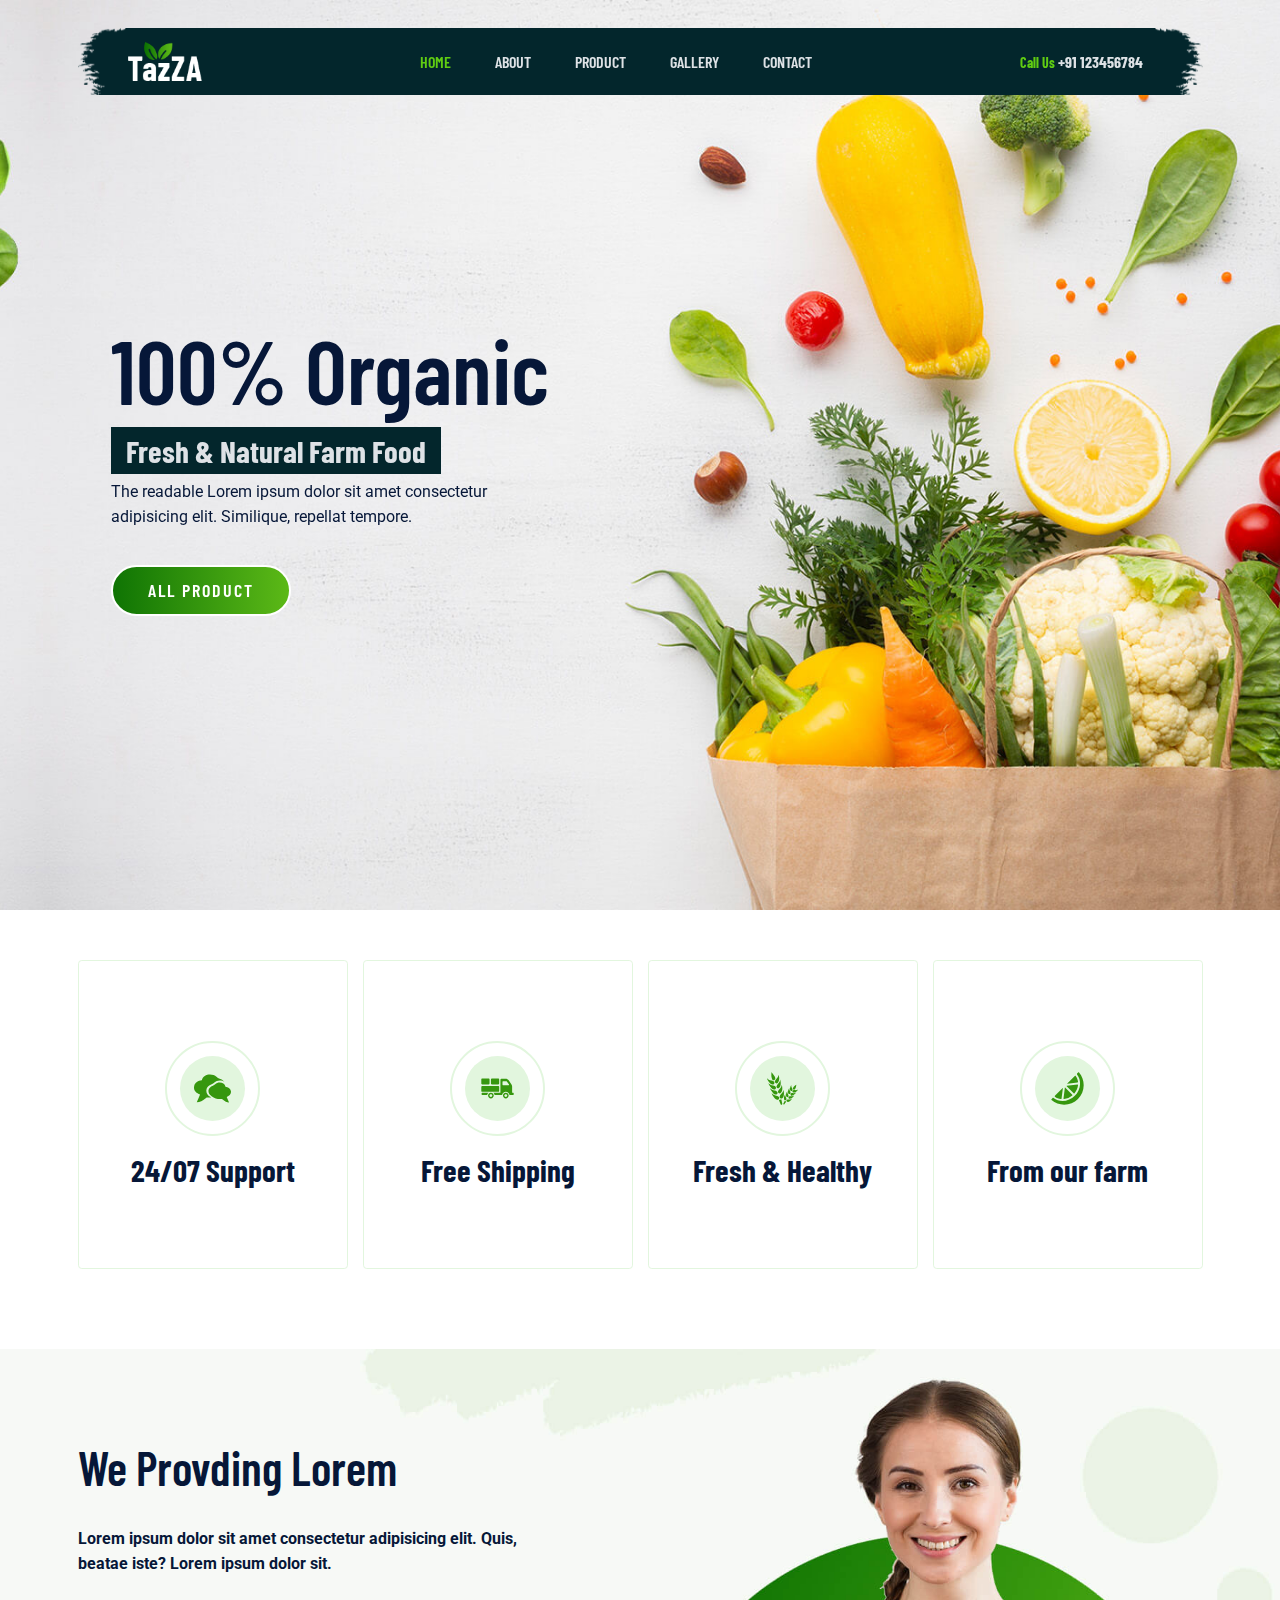
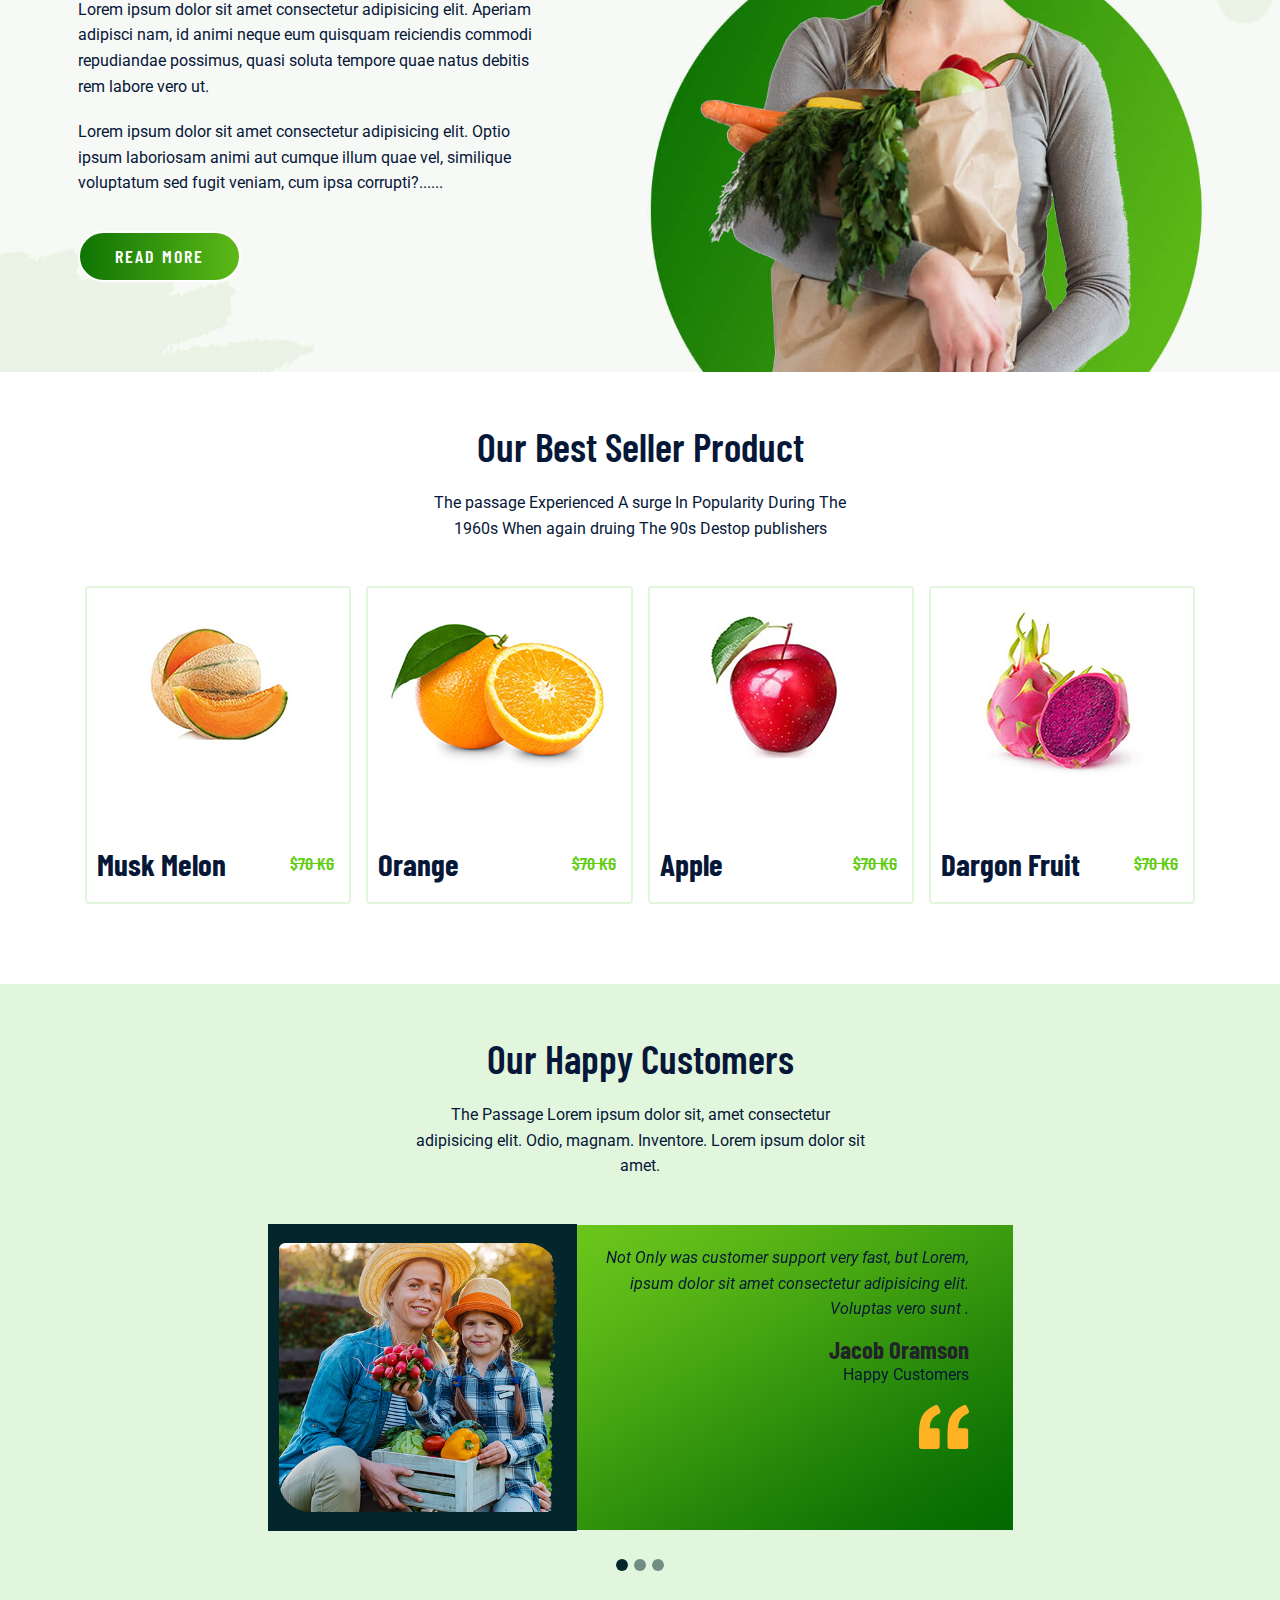
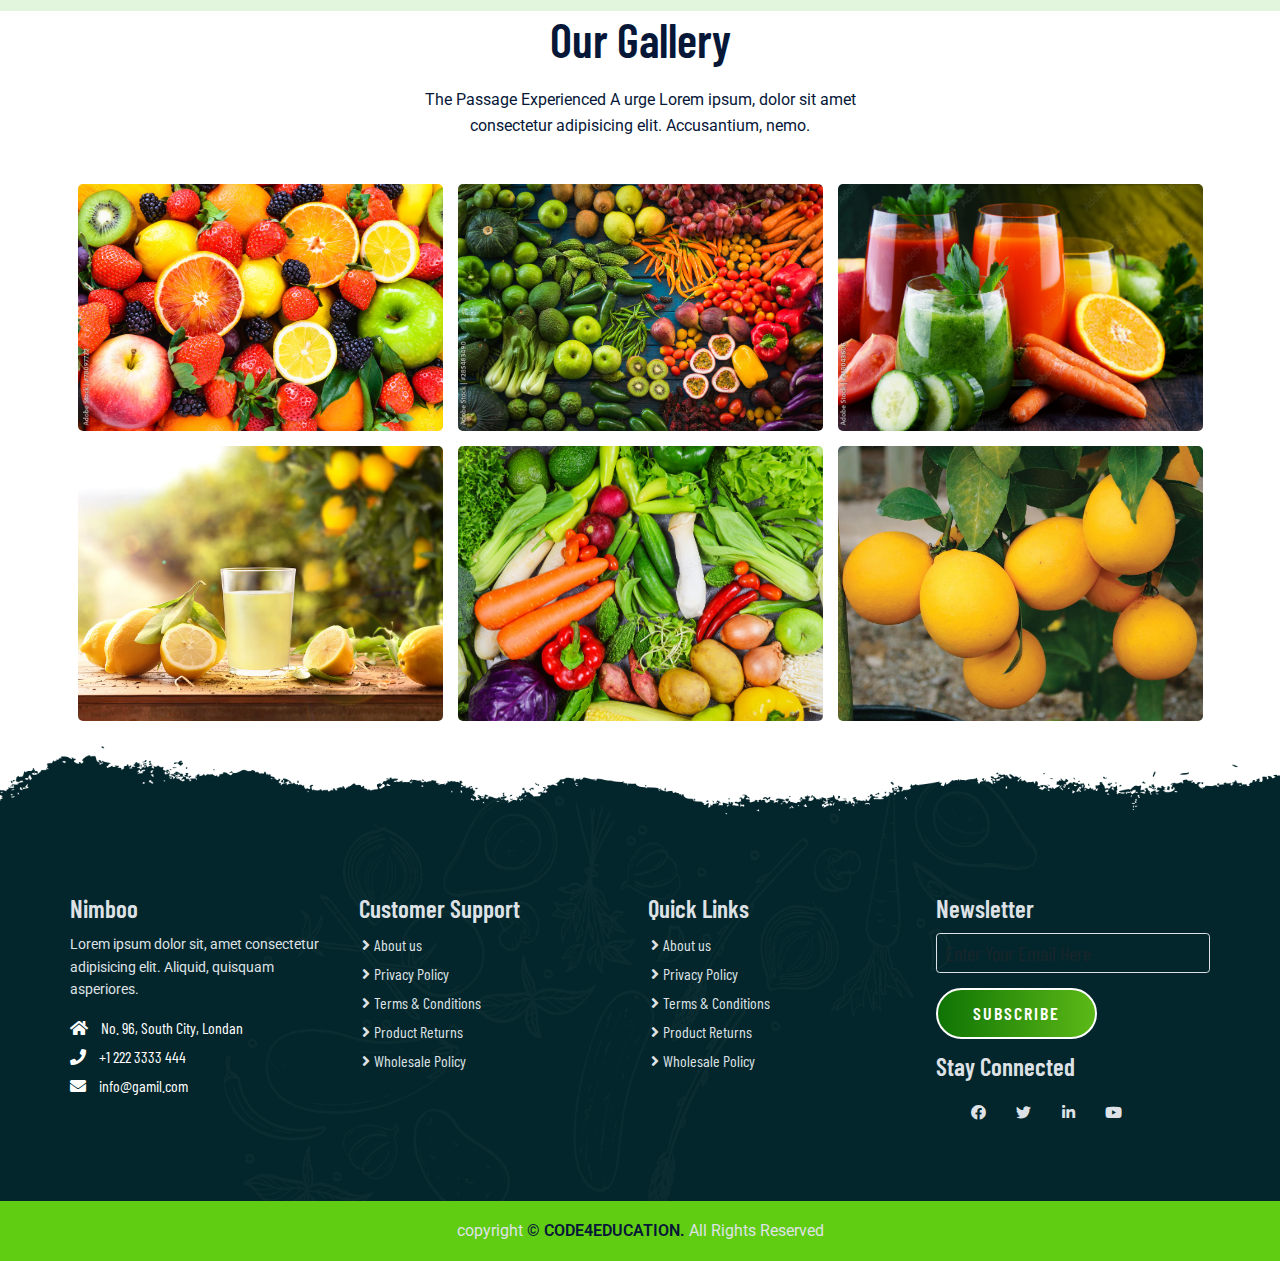
<file: index.html>
<!DOCTYPE html>
<html lang="en">

<head>
    <meta charset="UTF-8">
    <meta http-equiv="X-UA-Compatible" content="IE=edge">
    <meta name="viewport" content="width=device-width, initial-scale=1.0">
    <title>multi-page website</title>

    <!-- light box popup  -->
    <link rel="stylesheet" href="/css/lightbox.css">

    <!-- bootsrap css  -->
    <link href="https://cdn.jsdelivr.net/npm/bootstrap@5.1.3/dist/css/bootstrap.min.css" rel="stylesheet">
    <link rel="stylesheet" href="https://cdnjs.cloudflare.com/ajax/libs/font-awesome/5.15.4/css/all.min.css" />

    <!-- cutome css  -->
    <link rel="stylesheet" href="/css/style.css">
    <link rel="stylesheet" href="/css/resp.css">


</head>

<body>
    <!-- navbar section start  -->
    <header id="full_nav">
        <div class="header">
            <div class="container">
                <nav class="navbar navbar-expand-lg  ">
                    <a class="navbar-brand" href="#">
                        <img src="/images/logo.png" alt="logo">
                    </a>
                    <button class="navbar-toggler" type="button" data-bs-toggle="collapse" data-bs-target="#navbarNav"
                        aria-controls="navbarNav" aria-expanded="false" aria-label="Toggle navigation">
                        <!-- <span class="navbar-toggler-icon"></span> -->
                        <i class="fas fa-stream navbar-toggler-icon"></i>
                    </button>
                    <div class="collapse navbar-collapse" id="navbarNav">
                        <ul class="navbar-nav mx-auto">
                            <li class="nav-item">
                                <a class="nav-link active" aria-current="page" href="index.html">Home</a>
                            </li>
                            <li class="nav-item">
                                <a class="nav-link" href="about.html">About</a>
                            </li>
                            <li class="nav-item">
                                <a class="nav-link" href="product.html">Product</a>
                            </li>
                            <li class="nav-item">
                                <a class="nav-link" href="gallery.html">Gallery</a>
                            </li>
                            <li class="nav-item">
                                <a class="nav-link" href="contact.html">Contact</a>
                            </li>
                        </ul>
                        <div class="header_right">
                            <div class="text-lg-end">
                                <span>Call Us</span>
                                <span class="phone_no">+91 123456784</span>
                            </div>
                        </div>
                    </div>

                </nav>
            </div>
        </div>
    </header>

    <!-- navbar section exit  -->

    <!-- banner section start  -->
    <section class="banner_section">
        <div class="container">
            <div id="carouselExampleCaptions" class="carousel slide" data-bs-ride="carousel">

                <div class="carousel-inner">
                    <div class="carousel-item active">
                        <div class="carousel-caption ">
                            <div class="banner-content">
                                <h1>100% Organic</h1>
                                <h3>Fresh & Natural Farm Food</h3>
                                <p>The readable Lorem ipsum dolor sit amet consectetur adipisicing elit. Similique,
                                    repellat tempore.</p>
                                <a href="product.html" class="btn main-btn">ALL Product</a>
                            </div>
                        </div>
                    </div>
                    <div class="carousel-item">
                        <div class="carousel-caption ">
                            <div class="banner-content">
                                <h1>100% Organic</h1>
                                <h3>Fresh & Natural Farm Food</h3>
                                <p>The readable Lorem ipsum dolor sit amet consectetur adipisicing elit. Similique,
                                    repellat tempore.</p>
                                <a href="product.html" class="btn main-btn">ALL Product</a>
                            </div>
                        </div>
                    </div>

                </div>

            </div>
        </div>
    </section>
    <!-- banner section exit  -->

    <!-- Features section start  -->
    <section class="features_section">
        <div class="container">
            <div class="row">
                <div class="col-6  col-lg-3 mb-5">
                    <div class="card features-box">
                        <div class="text-center">
                            <div class="features-icon-border">
                                <div class="features-icon">
                                    <img src="/images/feature-icon/ui-chat.svg" alt="ui-chat">
                                </div>
                            </div>
                            <div class="features-text">
                                <h3>24/07 Support</h3>
                            </div>
                        </div>
                    </div>
                </div>
                <div class="col-6  col-lg-3 mb-5">
                    <div class="card features-box">
                        <div class="text-center">
                            <div class="features-icon-border">
                                <div class="features-icon">
                                    <img src="/images/feature-icon/truck-loaded.svg" alt="ui-chat">
                                </div>
                            </div>
                            <div class="features-text">
                                <h3>Free Shipping</h3>
                            </div>
                        </div>
                    </div>
                </div>
                <div class="col-6  col-lg-3 mb-5">
                    <div class="card features-box">
                        <div class="text-center">
                            <div class="features-icon-border">
                                <div class="features-icon">
                                    <img src="/images/feature-icon/wheat.svg" alt="ui-chat">
                                </div>
                            </div>
                            <div class="features-text">
                                <h3>Fresh & Healthy</h3>
                            </div>
                        </div>
                    </div>
                </div>
                <div class="col-6  col-lg-3 mb-5">
                    <div class="card features-box">
                        <div class="text-center">
                            <div class="features-icon-border">
                                <div class="features-icon">
                                    <img src="/images/feature-icon/lemon.svg" alt="ui-chat">
                                </div>
                            </div>
                            <div class="features-text">
                                <h3>From our farm</h3>
                            </div>
                        </div>
                    </div>
                </div>
            </div>
        </div>
    </section>
    <!-- Features section exit  -->

    <!-- About section start  -->
    <div class="landing_about_section">
        <div class="container">
            <div class="row align-items center">
                <div class="col-xl-5 col-lg-6 col-sm-8">
                    <div class="about-content">
                        <h2>We Provding Lorem </h2>
                    </div>
                    <div class="about-details">
                        <p class="fw-bold"> Lorem ipsum dolor sit amet consectetur adipisicing elit. Quis, beatae iste?
                            Lorem ipsum dolor sit.</p>
                        <p>Lorem ipsum dolor sit amet consectetur adipisicing elit. Aperiam adipisci nam, id animi neque
                            eum quisquam reiciendis commodi repudiandae possimus, quasi soluta tempore quae natus
                            debitis rem labore vero ut.</p>
                        <p>Lorem ipsum dolor sit amet consectetur adipisicing elit. Optio ipsum laboriosam animi aut
                            cumque illum quae vel, similique voluptatum sed fugit veniam, cum ipsa corrupti?......</p>
                        <a href="about.html" class="btn main-btn">Read More</a>
                    </div>

                </div>
            </div>
        </div>
    </div>
    <!-- About section exit  -->

    <!-- product section start  -->
    <section class="landing_product_section">
        <div class="container">
            <div class="row justify-content-center">
                <div class="col-12 text-center pb-5">
                    <h2 class="section-title">Our Best Seller Product</h2>
                    <p class="section-subtitle">The passage Experienced A surge In Popularity During The 1960s When
                        again druing The 90s Destop publishers</p>
                </div>
            </div>
            <div class="row mx-0">

                <div class="col-lg-3 col-sm-6 mb-5">
                    <div class="card product-card">
                        <div class="product-img">
                            <img src="/images/products/product-1.jpg" class="img-fluid" alt="product">
                        </div>
                        <div class="d-flex align-items-center justify-content-between">
                            <h3>Musk Melon</h3>
                            <span>$70 KG</span>
                        </div>
                        <div class="product-detail">
                            <a href="product.html" class="btn main-btn">View Products</a>
                        </div>
                    </div>
                </div>
                <div class="col-lg-3 col-sm-6 mb-5">
                    <div class="card product-card">
                        <div class="product-img">
                            <img src="/images/products/product-2.jpg" class="img-fluid" alt="product">
                        </div>
                        <div class="d-flex align-items-center justify-content-between">
                            <h3>Orange</h3>
                            <span>$70 KG</span>
                        </div>
                        <div class="product-detail">
                            <a href="product.html" class="btn main-btn">View Products</a>
                        </div>
                    </div>
                </div>
                <div class="col-lg-3 col-sm-6 mb-5">
                    <div class="card product-card">
                        <div class="product-img">
                            <img src="/images/products/product-3.jpg" class="img-fluid" alt="product">
                        </div>
                        <div class="d-flex align-items-center justify-content-between">
                            <h3>Apple</h3>
                            <span>$70 KG</span>
                        </div>
                        <div class="product-detail">
                            <a href="product.html" class="btn main-btn">View Products</a>
                        </div>
                    </div>
                </div>
                <div class="col-lg-3 col-sm-6 mb-5">
                    <div class="card product-card">
                        <div class="product-img">
                            <img src="/images/products/product-4.jpg" class="img-fluid" alt="product">
                        </div>
                        <div class="d-flex align-items-center justify-content-between">
                            <h3>Dargon Fruit</h3>
                            <span>$70 KG</span>
                        </div>
                        <div class="product-detail">
                            <a href="product.html" class="btn main-btn">View Products</a>
                        </div>
                    </div>
                </div>

            </div>
        </div>
    </section>
    <!-- product section exit  -->

    <!-- testimonial section start  -->
    <section class="testimonial_section">
        <div class="container">
            <div class="row pb-5">
                <div class="col-12 text-center">
                    <h2 class="section-title">Our Happy Customers</h2>
                    <p class="section-subtitle">The Passage Lorem ipsum dolor sit, amet consectetur adipisicing elit.
                        Odio, magnam. Inventore. Lorem ipsum dolor sit amet.</p>
                </div>
            </div>

            <div class="row justify-content-center">
                <div class="col-xl-8 col-md-10">
                    <div id="carouselExampleIndicators" class="carousel slide" data-bs-ride="carousel">
                        <div class="carousel-indicators">
                            <button type="button" data-bs-target="#carouselExampleIndicators" data-bs-slide-to="0"
                                class="active" aria-current="true" aria-label="Slide 1"></button>
                            <button type="button" data-bs-target="#carouselExampleIndicators" data-bs-slide-to="1"
                                aria-label="Slide 2"></button>
                            <button type="button" data-bs-target="#carouselExampleIndicators" data-bs-slide-to="2"
                                aria-label="Slide 3"></button>
                        </div>
                        <div class="carousel-inner">
                            <div class="carousel-item active">
                                <div class="d-sm-flex row">
                                    <div class="profile-box col-sm-5">
                                        <img src="/images/testimonial/testimonial-1.png" class="img-fluid" alt="img">
                                    </div>
                                    <div class="card col-sm-7">
                                        <div class="desc-box">
                                            <p class="fst-italic">Not Only was customer support very fast, but Lorem,
                                                ipsum dolor sit amet consectetur adipisicing elit. Voluptas vero sunt
                                                .</p>
                                            <div class="my-4">
                                                <h4>Jacob Oramson</h4>
                                                <p class="m-0 test-white"> Happy Customers</p>
                                            </div>
                                            <img src="/images/testimonial/qoutes.svg" class="float-end" alt="">
                                        </div>
                                    </div>
                                </div>
                            </div>
                            <div class="carousel-item ">
                                <div class="d-sm-flex row">
                                    <div class="profile-box col-sm-5">
                                        <img src="/images/testimonial/testimonial-1.png" class="img-fluid" alt="img">
                                    </div>
                                    <div class="card col-sm-7">
                                        <div class="desc-box">
                                            <p class="fst-italic">Not Only was customer support very fast, but Lorem,
                                                ipsum dolor sit amet consectetur adipisicing elit. Voluptas vero sunt
                                                o ut sint eos.</p>
                                            <div class="my-4">
                                                <h4>Jacob Oramson</h4>
                                                <p class="m-0 test-white"> Happy Customers</p>
                                            </div>
                                            <img src="/images/testimonial/qoutes.svg" class="float-end" alt="">
                                        </div>
                                    </div>
                                </div>
                            </div>

                            <div class="carousel-item ">
                                <div class="d-sm-flex row">
                                    <div class="profile-box col-sm-5">
                                        <img src="/images/testimonial/testimonial-1.png" class="img-fluid" alt="img">
                                    </div>
                                    <div class="card col-sm-7">
                                        <div class="desc-box">
                                            <p class="fst-italic">Not Only was customer support very fast, but Lorem,
                                                ipsum dolor sit amet consectetur adipisicing elit. Voluptas vero sunt
                                                ad optio ut sint eos.</p>
                                            <div class="my-4">
                                                <h4>Jacob Oramson</h4>
                                                <p class="m-0 test-white"> Happy Customers</p>
                                            </div>
                                            <img src="/images/testimonial/qoutes.svg" class="float-end" alt="">
                                        </div>
                                    </div>
                                </div>
                            </div>



                        </div>

                    </div>
                </div>
            </div>
        </div>
    </section>



    <!-- Gallery Section start  -->
    <div class="gallery_section">
        <div class="container">
            <div class="row">
                <div class="col-12 text-center pb-5">
                    <h2 class="sextion-title">Our Gallery</h2>
                    <p class="section-subtitle">The Passage Experienced A urge Lorem ipsum, dolor sit amet consectetur
                        adipisicing elit. Accusantium, nemo.</p>
                </div>
                <div class="col-sm-6 col-lg-4 mb-4">
                    <a href="/images/gallery/g-1.jpg" data-lightbox="image" data-title="Lemon">
                        <img src="/images/gallery/g-1.jpg" class="img-fluid rounded-3" alt="">
                    </a>
                </div>
                <div class="col-sm-6 col-lg-4 mb-4">
                    <a href="/images/gallery/g-2.jpg" data-lightbox="image" data-title="Lemon">
                        <img src="/images/gallery/g-2.jpg" class="img-fluid rounded-3" alt="">
                    </a>
                </div>
                <div class="col-sm-6 col-lg-4 mb-4">
                    <a href="/images/gallery/g-3.jpg" data-lightbox="image" data-title="Lemon">
                        <img src="/images/gallery/g-3.jpg" class="img-fluid rounded-3" alt="">
                    </a>
                </div>
                <div class="col-sm-6 col-lg-4 mb-4">
                    <a href="/images/gallery/g-4.jpg" data-lightbox="image" data-title="Lemon">
                        <img src="/images/gallery/g-4.jpg" class="img-fluid rounded-3" alt="">
                    </a>
                </div>
                <div class="col-sm-6 col-lg-4 mb-4">
                    <a href="/images/gallery/g-5.jpg" data-lightbox="image" data-title="Lemon">
                        <img src="/images/gallery/g-5.jpg" class="img-fluid rounded-3" alt="">
                    </a>
                </div>
                <div class="col-sm-6 col-lg-4 mb-4">
                    <a href="/images/gallery/g-6.jpg" data-lightbox="image" data-title="Lemon">
                        <img src="/images/gallery/g-6.jpg" class="img-fluid rounded-3" alt="">
                    </a>
                </div>
            </div>

        </div>
    </div>

    <!-- Footer section start  -->
    <section class="footer_wrapper mt-3 mb-md-0">
        <div class="container px-5 px-lg-0">
            <div class="row">
                <div class="col-lg-3 col-sm-6 mb-6 mb-lg-0">
                    <h5>Nimboo</h5>
                    <p class="mb-4 ps-0 company_details">Lorem ipsum dolor sit, amet consectetur adipisicing elit.
                        Aliquid, quisquam asperiores.</p>
                    <div class="contact-info">
                        <ul class="list-unstyled  text-check ">
                            <li><a href="#" > <i class="fa fa-home me-3"></i> No. 96, South City, Londan</a></li>
                            <li><a href="#" > <i class="fa fa-phone me-3"></i> +1 222 3333 444</a></li>
                            <li><a href="#" > <i class="fa fa-envelope me-3"></i> info@gamil.com</a></li>
                        </ul>
                    </div>
                </div>
                <div class="col-lg-3 col-sm-6 mb-5 mb-lg-0">
                    <h5>Customer Support</h5>
                    <ul class="link-widget p-0">
                        <li><a href="#">About us</a></li>
                        <li><a href="#">Privacy Policy</a></li>
                        <li><a href="#">Terms & Conditions</a></li>
                        <li><a href="#">Product Returns</a></li>
                        <li><a href="#">Wholesale Policy</a></li>
                    </ul>
                </div>
                <div class="col-lg-3 col-sm-6 mb-5 mb-lg-0">
                    <h5>Quick Links</h5>
                    <ul class="link-widget p-0">
                        <li><a href="#">About us</a></li>
                        <li><a href="#">Privacy Policy</a></li>
                        <li><a href="#">Terms & Conditions</a></li>
                        <li><a href="#">Product Returns</a></li>
                        <li><a href="#">Wholesale Policy</a></li>
                    </ul>
                </div>
                <div class="col-lg-3 col-sm-6 mb-5 mb-lg-0">
                    <h5>Newsletter</h5>
                    <div class="form-group mb-4">
                        <input type="email" class="form-control bg-transparent" placeholder="Enter Your Email Here">
                        <button type="submit" class="btn main-btn">Subscribe</button>
                    </div>
                    <h5>Stay Connected</h5>
                    <ul class="social-network d-flex align-items-center p0">
                        <li><a href="#"><i class="fab fa-facebook"></i></a></li>
                        <li><a href="#"><i class="fab fa-twitter"></i></a></li>
                        <li><a href="#"><i class="fab fa-linkedin-in"></i></a></li>
                        <li><a href="#"><i class="fab fa-youtube"></i></a></li>
                    </ul>
                </div>


            </div>
        </div>

        <div class="container-fluid copyright-section">
            <p>copyright <a href="#"> &copy; CODE4EDUCATION.</a> All Rights Reserved</p>
        </div>

    </section>



    <!-- jQuery CDN  -->
    <script src="https://cdnjs.cloudflare.com/ajax/libs/jquery/3.6.0/jquery.min.js"></script>


    <!-- Light box popup  -->
    <script src="/js/lightbox.js"></script>
    <!-- bootsrap js  -->
    <script src="https://cdn.jsdelivr.net/npm/bootstrap@5.1.3/dist/js/bootstrap.bundle.min.js"></script>

    <!-- cutome js  -->
    <script src="/js/app.js"></script>
</body>

</html>
</file>
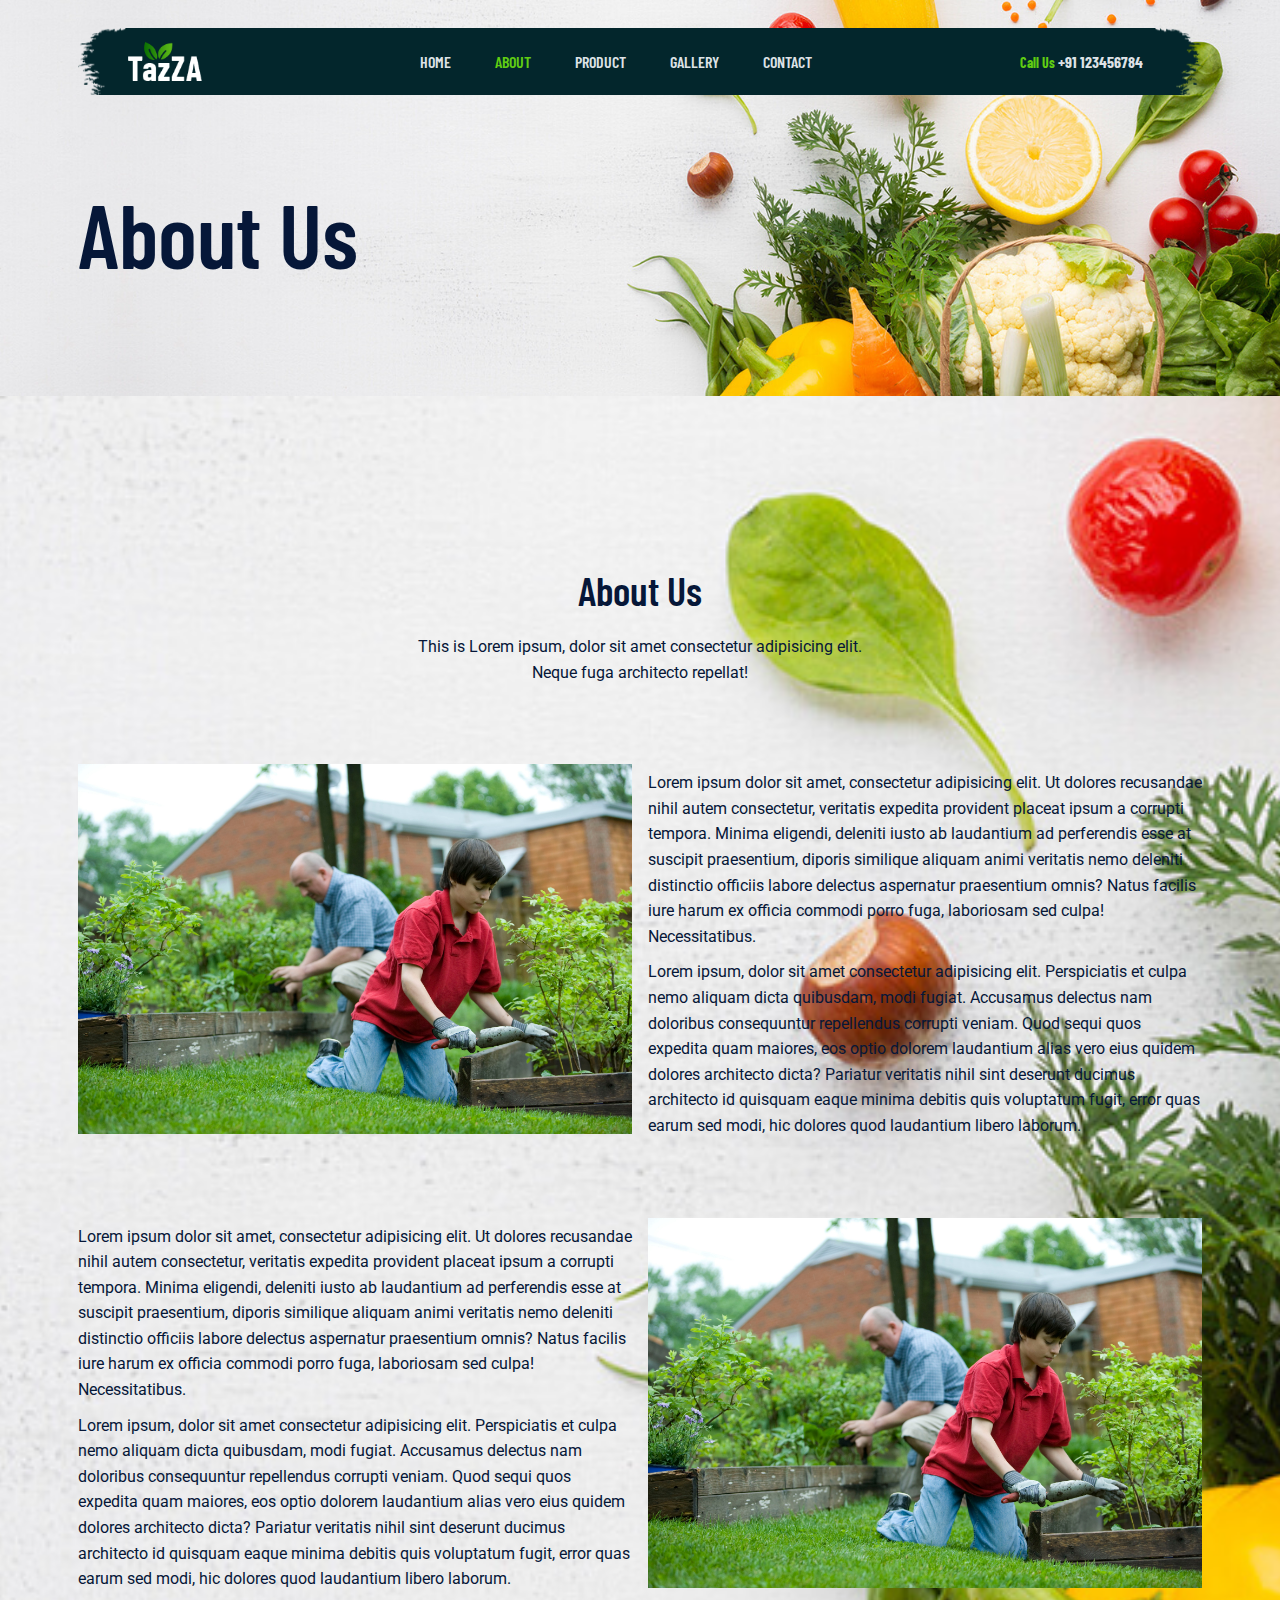
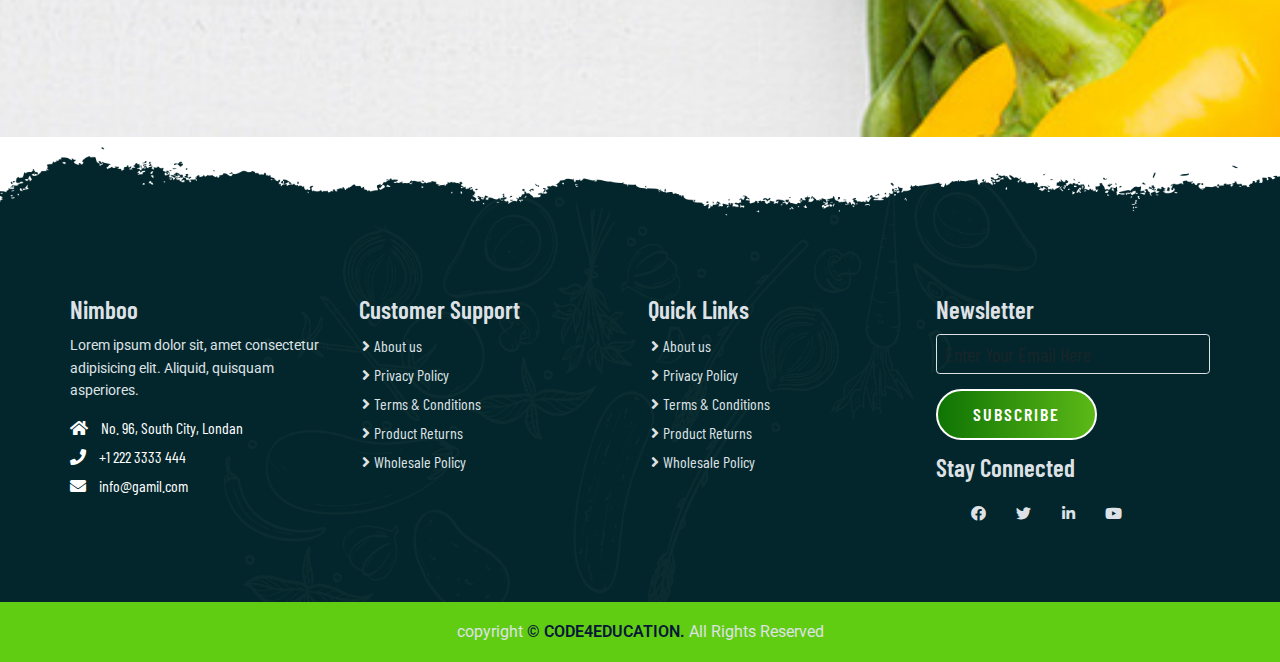
<file: about.html>
<!DOCTYPE html>
<html lang="en">

<head>
    <meta charset="UTF-8">
    <meta http-equiv="X-UA-Compatible" content="IE=edge">
    <meta name="viewport" content="width=device-width, initial-scale=1.0">
    <title>multi-page website</title>

    <!-- light box popup  -->
    <link rel="stylesheet" href="/css/lightbox.css">

    <!-- bootsrap css  -->
    <link href="https://cdn.jsdelivr.net/npm/bootstrap@5.1.3/dist/css/bootstrap.min.css" rel="stylesheet">
    <link rel="stylesheet" href="https://cdnjs.cloudflare.com/ajax/libs/font-awesome/5.15.4/css/all.min.css" />

    <!-- cutome css  -->
    <link rel="stylesheet" href="/css/style.css">
    <link rel="stylesheet" href="/css/resp.css">


</head>
<body class="about">
    <!-- navbar section start  -->
    <header id="full_nav">
        <div class="header">
            <div class="container">
                <nav class="navbar navbar-expand-lg  ">
                    <a class="navbar-brand" href="#">
                        <img src="/images/logo.png" alt="logo">
                    </a>
                    <button class="navbar-toggler" type="button" data-bs-toggle="collapse" data-bs-target="#navbarNav"
                        aria-controls="navbarNav" aria-expanded="false" aria-label="Toggle navigation">
                        <!-- <span class="navbar-toggler-icon"></span> -->
                        <i class="fas fa-stream navbar-toggler-icon"></i>
                    </button>
                    <div class="collapse navbar-collapse" id="navbarNav">
                        <ul class="navbar-nav mx-auto">
                            <li class="nav-item">
                                <a class="nav-link " aria-current="page" href="index.html">Home</a>
                            </li>
                            <li class="nav-item">
                                <a class="nav-link active" href="about.html">About</a>
                            </li>
                            <li class="nav-item">
                                <a class="nav-link" href="product.html">Product</a>
                            </li>
                            <li class="nav-item">
                                <a class="nav-link" href="gallery.html">Gallery</a>
                            </li>
                            <li class="nav-item">
                                <a class="nav-link" href="contact.html">Contact</a>
                            </li>
                        </ul>
                        <div class="header_right">
                            <div class="text-lg-end">
                                <span>Call Us</span>
                                <span class="phone_no">+91 123456784</span>
                            </div>
                        </div>
                    </div>

                </nav>
            </div>
        </div>
    </header>

    <!-- navbar section exit  -->

    <!-- banner section start  -->
    <section class="banner_section">
        <div class="container">
            <div class="banner-content ">
                <h1>About Us</h1>
            </div>
        </div>
    </section>
    <!-- banner section exit  -->
      <!-- About section start  -->
      <section class="banner_section">
        <div class="container">
            <div class="row justify-content-center">
                <div class="col-12 text-center pb-5">
                    <h2 class="section-title">About Us</h2>
                    <p class="section-subtitle">This is Lorem ipsum, dolor sit amet consectetur adipisicing elit. Neque fuga architecto repellat!</p>
                </div>
            </div>
            <div class="row align-items-center py-5">
                <div class="col-lg-6 col-12 mb-4">
                    <img src="/images/about/about-img.jpg" alt="about" class="img-fluid">
                </div>
                <div class="col-lg-6 col-12 mb-4">
                    <div class="about-content">
                        <div class="about-details">
                            <p>Lorem ipsum dolor sit amet, consectetur adipisicing elit. Ut dolores recusandae nihil autem consectetur, veritatis expedita provident placeat ipsum a corrupti tempora. Minima eligendi, deleniti iusto ab laudantium ad perferendis esse at suscipit praesentium, diporis similique aliquam animi veritatis nemo deleniti distinctio officiis labore delectus aspernatur praesentium omnis? Natus facilis iure harum ex officia commodi porro fuga, laboriosam sed culpa! Necessitatibus.</p>
                            <p>Lorem ipsum, dolor sit amet consectetur adipisicing elit. Perspiciatis et culpa nemo aliquam dicta quibusdam, modi fugiat. Accusamus delectus nam doloribus consequuntur repellendus corrupti veniam. Quod sequi quos expedita quam maiores, eos optio dolorem laudantium alias vero eius quidem dolores architecto dicta? Pariatur veritatis nihil sint deserunt ducimus architecto id quisquam eaque minima debitis quis voluptatum fugit, error quas earum sed modi, hic dolores quod laudantium libero laborum.</p>
                        </div>
                    </div>
                </div>
            </div>
            <div class="row align-items-center py-5">
               
                <div class="col-lg-6 col-12 mb-4 order-2 order-lg-2">
                    <div class="about-content">
                        <div class="about-details">
                            <p>Lorem ipsum dolor sit amet, consectetur adipisicing elit. Ut dolores recusandae nihil autem consectetur, veritatis expedita provident placeat ipsum a corrupti tempora. Minima eligendi, deleniti iusto ab laudantium ad perferendis esse at suscipit praesentium, diporis similique aliquam animi veritatis nemo deleniti distinctio officiis labore delectus aspernatur praesentium omnis? Natus facilis iure harum ex officia commodi porro fuga, laboriosam sed culpa! Necessitatibus.</p>
                            <p>Lorem ipsum, dolor sit amet consectetur adipisicing elit. Perspiciatis et culpa nemo aliquam dicta quibusdam, modi fugiat. Accusamus delectus nam doloribus consequuntur repellendus corrupti veniam. Quod sequi quos expedita quam maiores, eos optio dolorem laudantium alias vero eius quidem dolores architecto dicta? Pariatur veritatis nihil sint deserunt ducimus architecto id quisquam eaque minima debitis quis voluptatum fugit, error quas earum sed modi, hic dolores quod laudantium libero laborum.</p>
                        </div>
                    </div>
                </div>
                <div class="col-lg-6 col-12 mb-4 order-1 order-lg-2">
                    <img src="/images/about/about-img.jpg" alt="about" class="img-fluid">
                </div>
            </div>
        </div>
      </section>
      <!-- About section exit  -->



    <!-- Features section start  -->
    <!-- Features section exit  -->

    <!-- About section start  -->
    <!-- About section exit  -->

    <!-- product section start  -->
    <!-- product section exit  -->


       <!-- Footer section start  -->
       <section class="footer_wrapper mt-3 mb-md-0">
        <div class="container px-5 px-lg-0">
            <div class="row">
                <div class="col-lg-3 col-sm-6 mb-6 mb-lg-0">
                    <h5>Nimboo</h5>
                    <p class="mb-4 ps-0 company_details">Lorem ipsum dolor sit, amet consectetur adipisicing elit.
                        Aliquid, quisquam asperiores.</p>
                    <div class="contact-info">
                        <ul class="list-unstyled  text-check ">
                            <li><a href="#" > <i class="fa fa-home me-3"></i> No. 96, South City, Londan</a></li>
                            <li><a href="#" > <i class="fa fa-phone me-3"></i> +1 222 3333 444</a></li>
                            <li><a href="#" > <i class="fa fa-envelope me-3"></i> info@gamil.com</a></li>
                        </ul>
                    </div>
                </div>
                <div class="col-lg-3 col-sm-6 mb-5 mb-lg-0">
                    <h5>Customer Support</h5>
                    <ul class="link-widget p-0">
                        <li><a href="#">About us</a></li>
                        <li><a href="#">Privacy Policy</a></li>
                        <li><a href="#">Terms & Conditions</a></li>
                        <li><a href="#">Product Returns</a></li>
                        <li><a href="#">Wholesale Policy</a></li>
                    </ul>
                </div>
                <div class="col-lg-3 col-sm-6 mb-5 mb-lg-0">
                    <h5>Quick Links</h5>
                    <ul class="link-widget p-0">
                        <li><a href="#">About us</a></li>
                        <li><a href="#">Privacy Policy</a></li>
                        <li><a href="#">Terms & Conditions</a></li>
                        <li><a href="#">Product Returns</a></li>
                        <li><a href="#">Wholesale Policy</a></li>
                    </ul>
                </div>
                <div class="col-lg-3 col-sm-6 mb-5 mb-lg-0">
                    <h5>Newsletter</h5>
                    <div class="form-group mb-4">
                        <input type="email" class="form-control bg-transparent" placeholder="Enter Your Email Here">
                        <button type="submit" class="btn main-btn">Subscribe</button>
                    </div>
                    <h5>Stay Connected</h5>
                    <ul class="social-network d-flex align-items-center p0">
                        <li><a href="#"><i class="fab fa-facebook"></i></a></li>
                        <li><a href="#"><i class="fab fa-twitter"></i></a></li>
                        <li><a href="#"><i class="fab fa-linkedin-in"></i></a></li>
                        <li><a href="#"><i class="fab fa-youtube"></i></a></li>
                    </ul>
                </div>


            </div>
        </div>

        <div class="container-fluid copyright-section">
            <p>copyright <a href="#"> &copy; CODE4EDUCATION.</a> All Rights Reserved</p>
        </div>

    </section>




    <!-- jQuery CDN  -->
    <script src="https://cdnjs.cloudflare.com/ajax/libs/jquery/3.6.0/jquery.min.js"></script>


    <!-- Light box popup  -->
    <script src="/js/lightbox.js"></script>
    <!-- bootsrap js  -->
    <script src="https://cdn.jsdelivr.net/npm/bootstrap@5.1.3/dist/js/bootstrap.bundle.min.js"></script>

    <!-- cutome js  -->
    <script src="/js/app.js"></script>
</body>

</html>
</file>
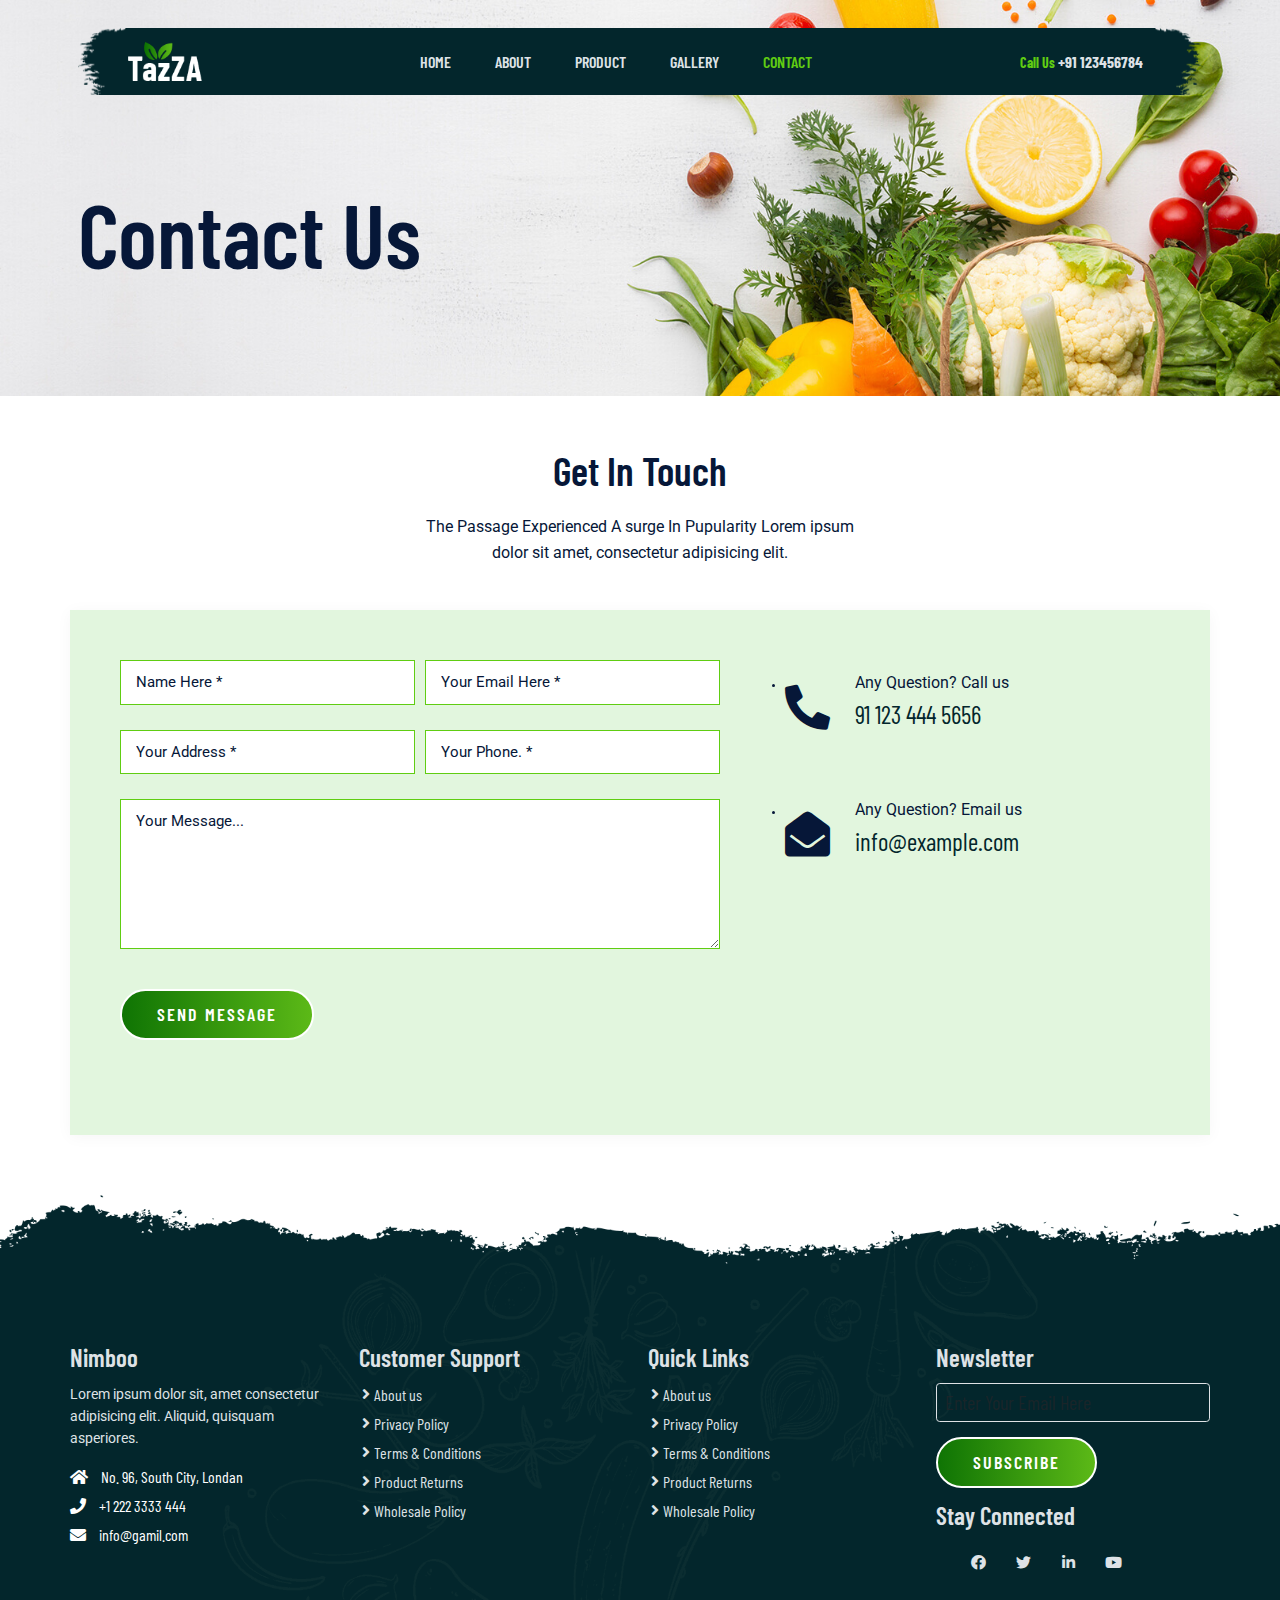
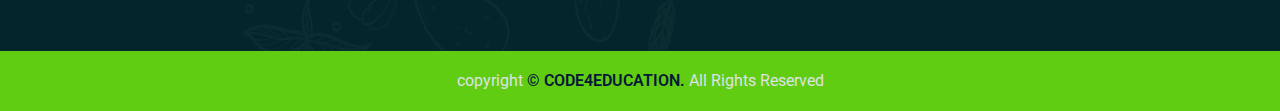
<file: contact.html>
<!DOCTYPE html>
<html lang="en">

<head>
    <meta charset="UTF-8">
    <meta http-equiv="X-UA-Compatible" content="IE=edge">
    <meta name="viewport" content="width=device-width, initial-scale=1.0">
    <title>multi-page website</title>

    <!-- light box popup  -->
    <link rel="stylesheet" href="/css/lightbox.css">

    <!-- bootsrap css  -->
    <link href="https://cdn.jsdelivr.net/npm/bootstrap@5.1.3/dist/css/bootstrap.min.css" rel="stylesheet">
    <link rel="stylesheet" href="https://cdnjs.cloudflare.com/ajax/libs/font-awesome/5.15.4/css/all.min.css" />

    <!-- cutome css  -->
    <link rel="stylesheet" href="/css/style.css">
    <link rel="stylesheet" href="/css/resp.css">


</head>

<body class="contact">
    <!-- navbar section start  -->
    <header id="full_nav">
        <div class="header">
            <div class="container">
                <nav class="navbar navbar-expand-lg  ">
                    <a class="navbar-brand" href="#">
                        <img src="/images/logo.png" alt="logo">
                    </a>
                    <button class="navbar-toggler" type="button" data-bs-toggle="collapse" data-bs-target="#navbarNav"
                        aria-controls="navbarNav" aria-expanded="false" aria-label="Toggle navigation">
                        <!-- <span class="navbar-toggler-icon"></span> -->
                        <i class="fas fa-stream navbar-toggler-icon"></i>
                    </button>
                    <div class="collapse navbar-collapse" id="navbarNav">
                        <ul class="navbar-nav mx-auto">
                            <li class="nav-item">
                                <a class="nav-link " aria-current="page" href="index.html">Home</a>
                            </li>
                            <li class="nav-item">
                                <a class="nav-link" href="about.html">About</a>
                            </li>
                            <li class="nav-item">
                                <a class="nav-link" href="product.html">Product</a>
                            </li>
                            <li class="nav-item">
                                <a class="nav-link" href="gallery.html">Gallery</a>
                            </li>
                            <li class="nav-item">
                                <a class="nav-link active" href="contact.html">Contact</a>
                            </li>
                        </ul>
                        <div class="header_right">
                            <div class="text-lg-end">
                                <span>Call Us</span>
                                <span class="phone_no">+91 123456784</span>
                            </div>
                        </div>
                    </div>

                </nav>
            </div>
        </div>
    </header>

    <!-- navbar section exit  -->

    <!-- banner section start  -->
    <section class="banner_section">
        <div class="container">
            <div class="banner-content ">
                <h1>Contact Us</h1>
            </div>
        </div>
    </section>
    <!-- banner section exit  -->

    <!-- Features section start  -->
    <!-- Features section exit  -->

    <!-- About section start  -->
    <!-- About section exit  -->

    <!-- contact section start  -->
    <section class="contact_section">
        <div class="container">
            <div class="row justify-content-center">
                <div class="col-12 text-center pb-5">
                    <h2 class="section-title">Get In Touch</h2>
                    <p class="section-subtitle">
                        The Passage Experienced A surge In Pupularity Lorem ipsum dolor sit amet, consectetur
                        adipisicing elit.
                    </p>
                </div>
                <div class="col-12 contact-form">
                    <div class="row">
                        <div class="col-lg-7 mb-5">
                            <div class="row g-3">
                                <div class="col-md-6 mb-4">
                                    <input type="text" class="form-control" placeholder="Name Here *" required>
                                </div>
                                <div class="col-md-6 mb-4">
                                    <input type="email" class="form-control" placeholder="Your Email Here *" required>
                                </div>
                                <div class="col-md-6 mb-4">
                                    <input type="text" class="form-control" placeholder="Your Address *" required>
                                </div>
                                <div class="col-md-6 mb-4">
                                    <input type="number" class="form-control" placeholder="Your Phone. *" required>
                                </div>
                                <div class="col-12 mb-4">
                                    <textarea class="form-control">Your Message...</textarea>
                                </div>
                                <div class="col-md-6 mb-4">
                                    <button type="submit" class="btn main-btn">Send Message</button>
                                </div>
                            </div>
                        </div>
                      <div class="col-lg-5 mb-5">
                        <div class="content-box ms-sm-5">
                            <ul class="info-box clearfix">
                                <li> <i class="fas fa-phone-alt"></i>
                                    <p>Any Question? Call us</p>
                                    <div>
                                        <a href="#">91 123 444 5656</a>
                                    </div>
                                </li>
                                <li> <i class="fas fa-envelope-open"></i>
                                    <p>Any Question? Email us</p>
                                    <div>
                                        <a href="#">info@example.com</a>
                                    </div>
                                </li>
                            </ul>
                        </div>
                      </div>
                    </div>
                </div>
            </div>
        </div>
    </section>
    <!-- contact section exit 26:46  -->


    <section class="footer_wrapper mt-3 mb-md-0">
        <div class="container px-5 px-lg-0">
            <div class="row">
                <div class="col-lg-3 col-sm-6 mb-6 mb-lg-0">
                    <h5>Nimboo</h5>
                    <p class="mb-4 ps-0 company_details">Lorem ipsum dolor sit, amet consectetur adipisicing elit.
                        Aliquid, quisquam asperiores.</p>
                    <div class="contact-info">
                        <ul class="list-unstyled  text-check ">
                            <li><a href="#"> <i class="fa fa-home me-3"></i> No. 96, South City, Londan</a></li>
                            <li><a href="#"> <i class="fa fa-phone me-3"></i> +1 222 3333 444</a></li>
                            <li><a href="#"> <i class="fa fa-envelope me-3"></i> info@gamil.com</a></li>
                        </ul>
                    </div>
                </div>
                <div class="col-lg-3 col-sm-6 mb-5 mb-lg-0">
                    <h5>Customer Support</h5>
                    <ul class="link-widget p-0">
                        <li><a href="#">About us</a></li>
                        <li><a href="#">Privacy Policy</a></li>
                        <li><a href="#">Terms & Conditions</a></li>
                        <li><a href="#">Product Returns</a></li>
                        <li><a href="#">Wholesale Policy</a></li>
                    </ul>
                </div>
                <div class="col-lg-3 col-sm-6 mb-5 mb-lg-0">
                    <h5>Quick Links</h5>
                    <ul class="link-widget p-0">
                        <li><a href="#">About us</a></li>
                        <li><a href="#">Privacy Policy</a></li>
                        <li><a href="#">Terms & Conditions</a></li>
                        <li><a href="#">Product Returns</a></li>
                        <li><a href="#">Wholesale Policy</a></li>
                    </ul>
                </div>
                <div class="col-lg-3 col-sm-6 mb-5 mb-lg-0">
                    <h5>Newsletter</h5>
                    <div class="form-group mb-4">
                        <input type="email" class="form-control bg-transparent" placeholder="Enter Your Email Here">
                        <button type="submit" class="btn main-btn">Subscribe</button>
                    </div>
                    <h5>Stay Connected</h5>
                    <ul class="social-network d-flex align-items-center p0">
                        <li><a href="#"><i class="fab fa-facebook"></i></a></li>
                        <li><a href="#"><i class="fab fa-twitter"></i></a></li>
                        <li><a href="#"><i class="fab fa-linkedin-in"></i></a></li>
                        <li><a href="#"><i class="fab fa-youtube"></i></a></li>
                    </ul>
                </div>
            </div>
        </div>

        <div class="container-fluid copyright-section">
            <p>copyright <a href="#"> &copy; CODE4EDUCATION.</a> All Rights Reserved</p>
        </div>

    </section>



    <!-- jQuery CDN  -->
    <script src="https://cdnjs.cloudflare.com/ajax/libs/jquery/3.6.0/jquery.min.js"></script>


    <!-- Light box popup  -->
    <script src="/js/lightbox.js"></script>
    <!-- bootsrap js  -->
    <script src="https://cdn.jsdelivr.net/npm/bootstrap@5.1.3/dist/js/bootstrap.bundle.min.js"></script>

    <!-- cutome js  -->
    <script src="/js/app.js"></script>
</body>

</html>
</file>
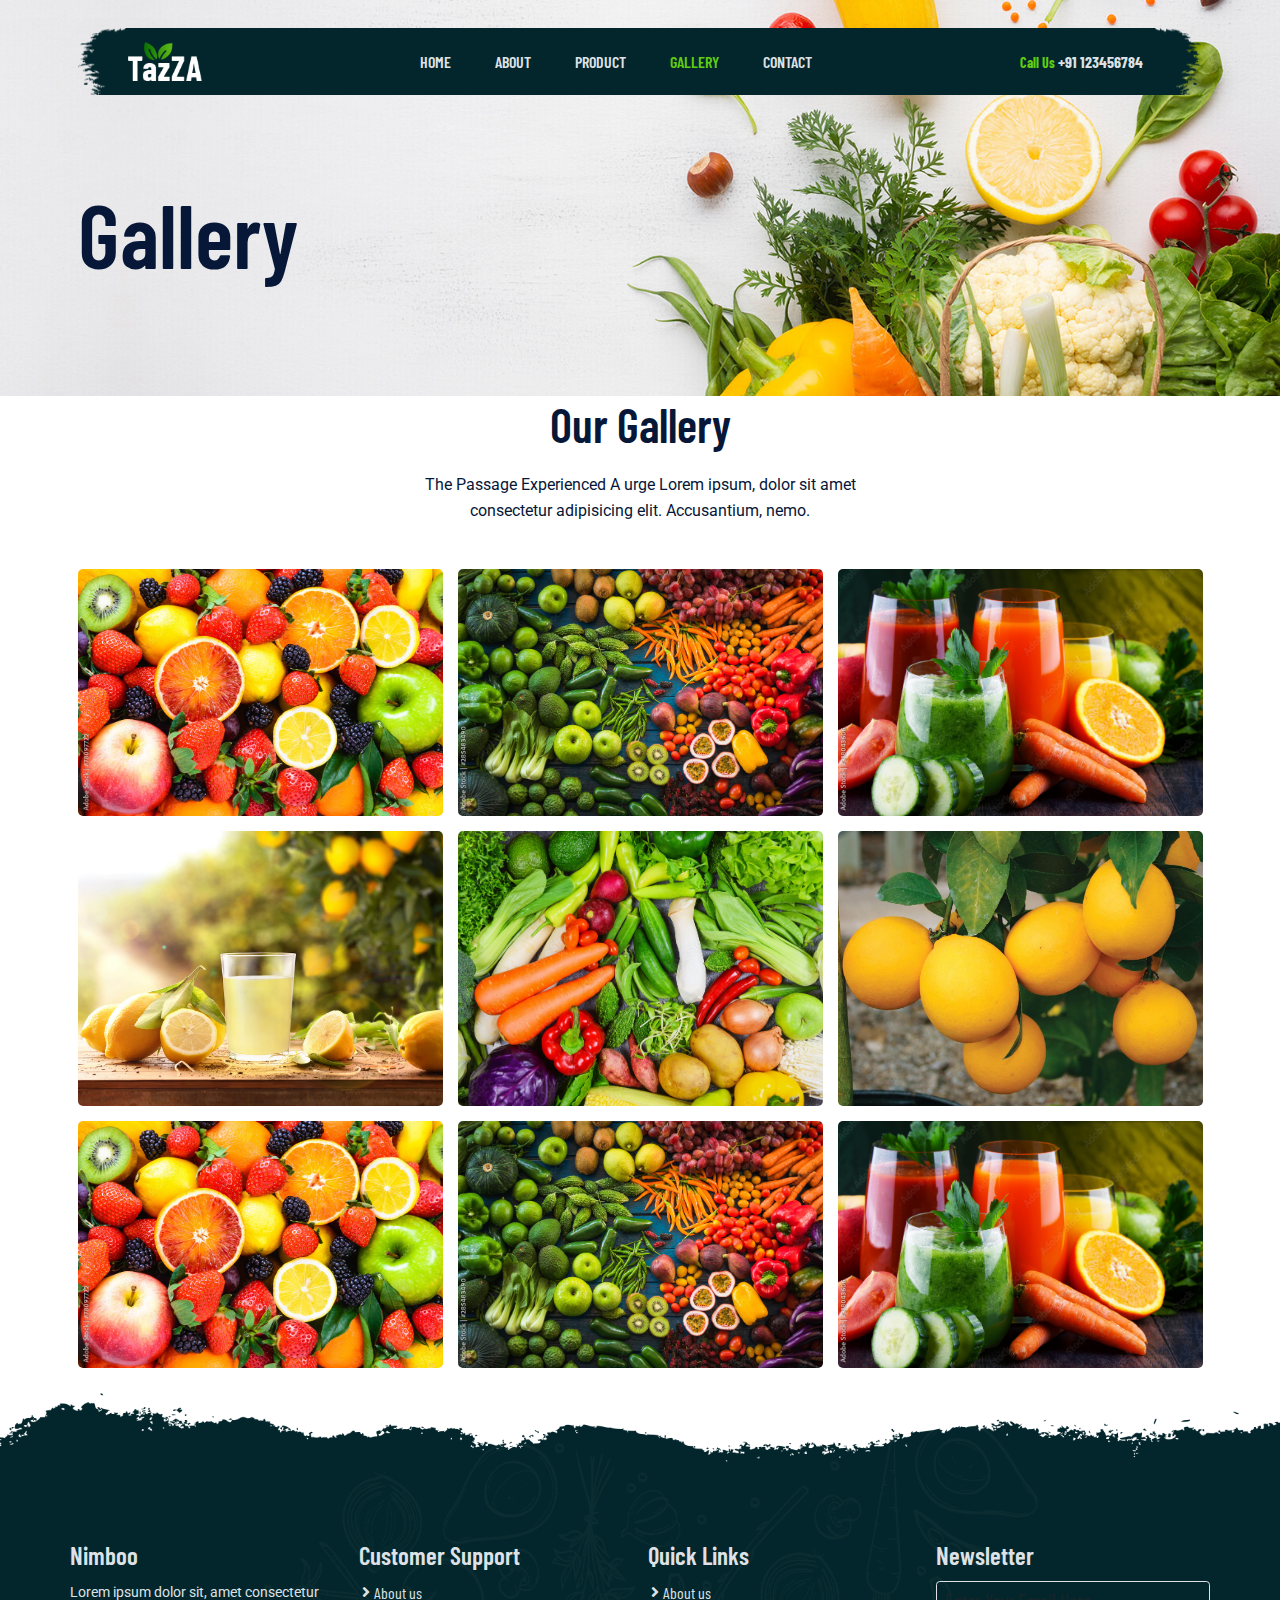
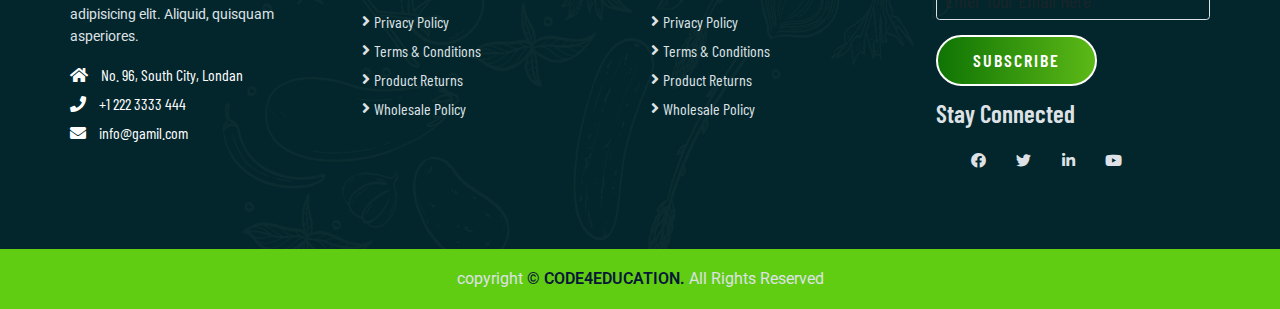
<file: gallery.html>
<!DOCTYPE html>
<html lang="en">

<head>
    <meta charset="UTF-8">
    <meta http-equiv="X-UA-Compatible" content="IE=edge">
    <meta name="viewport" content="width=device-width, initial-scale=1.0">
    <title>multi-page website</title>

    <!-- light box popup  -->
    <link rel="stylesheet" href="/css/lightbox.css">

    <!-- bootsrap css  -->
    <link href="https://cdn.jsdelivr.net/npm/bootstrap@5.1.3/dist/css/bootstrap.min.css" rel="stylesheet">
    <link rel="stylesheet" href="https://cdnjs.cloudflare.com/ajax/libs/font-awesome/5.15.4/css/all.min.css" />

    <!-- cutome css  -->
    <link rel="stylesheet" href="/css/resp.css">
    <link rel="stylesheet" href="/css/style.css">


</head>

<body class="gallery">
    <!-- navbar section start  -->
    <header id="full_nav">
        <div class="header">
            <div class="container">
                <nav class="navbar navbar-expand-lg  ">
                    <a class="navbar-brand" href="#">
                        <img src="/images/logo.png" alt="logo">
                    </a>
                    <button class="navbar-toggler" type="button" data-bs-toggle="collapse" data-bs-target="#navbarNav"
                        aria-controls="navbarNav" aria-expanded="false" aria-label="Toggle navigation">
                        <!-- <span class="navbar-toggler-icon"></span> -->
                        <i class="fas fa-stream navbar-toggler-icon"></i>
                    </button>
                    <div class="collapse navbar-collapse" id="navbarNav">
                        <ul class="navbar-nav mx-auto">
                            <li class="nav-item">
                                <a class="nav-link " aria-current="page" href="index.html">Home</a>
                            </li>
                            <li class="nav-item">
                                <a class="nav-link" href="about.html">About</a>
                            </li>
                            <li class="nav-item">
                                <a class="nav-link" href="product.html">Product</a>
                            </li>
                            <li class="nav-item">
                                <a class="nav-link active" href="gallery.html">Gallery</a>
                            </li>
                            <li class="nav-item">
                                <a class="nav-link" href="contact.html">Contact</a>
                            </li>
                        </ul>
                        <div class="header_right">
                            <div class="text-lg-end">
                                <span>Call Us</span>
                                <span class="phone_no">+91 123456784</span>
                            </div>
                        </div>
                    </div>

                </nav>
            </div>
        </div>
    </header>

    <!-- navbar section exit  -->

    <!-- banner section start  -->
    <section class="banner_section">
        <div class="container">
            <div class="banner-content ">
                <h1>Gallery</h1>
            </div>
        </div>
    </section>
    <!-- banner section exit  -->

    <!-- Features section start  -->
 
    <div class="gallery_section">
        <div class="container">
            <div class="row">
                <div class="col-12 text-center pb-5">
                    <h2 class="sextion-title">Our Gallery</h2>
                    <p class="section-subtitle">The Passage Experienced A urge Lorem ipsum, dolor sit amet consectetur
                        adipisicing elit. Accusantium, nemo.</p>
                </div>
                <div class="col-sm-6 col-lg-4 mb-4">
                    <a href="/images/gallery/g-1.jpg" data-lightbox="image" data-title="Lemon">
                        <img src="/images/gallery/g-1.jpg" class="img-fluid rounded-3" alt="">
                    </a>
                </div>
                <div class="col-sm-6 col-lg-4 mb-4">
                    <a href="/images/gallery/g-2.jpg" data-lightbox="image" data-title="Lemon">
                        <img src="/images/gallery/g-2.jpg" class="img-fluid rounded-3" alt="">
                    </a>
                </div>
                <div class="col-sm-6 col-lg-4 mb-4">
                    <a href="/images/gallery/g-3.jpg" data-lightbox="image" data-title="Lemon">
                        <img src="/images/gallery/g-3.jpg" class="img-fluid rounded-3" alt="">
                    </a>
                </div>
                <div class="col-sm-6 col-lg-4 mb-4">
                    <a href="/images/gallery/g-4.jpg" data-lightbox="image" data-title="Lemon">
                        <img src="/images/gallery/g-4.jpg" class="img-fluid rounded-3" alt="">
                    </a>
                </div>
                <div class="col-sm-6 col-lg-4 mb-4">
                    <a href="/images/gallery/g-5.jpg" data-lightbox="image" data-title="Lemon">
                        <img src="/images/gallery/g-5.jpg" class="img-fluid rounded-3" alt="">
                    </a>
                </div>
                <div class="col-sm-6 col-lg-4 mb-4">
                    <a href="/images/gallery/g-6.jpg" data-lightbox="image" data-title="Lemon">
                        <img src="/images/gallery/g-6.jpg" class="img-fluid rounded-3" alt="">
                    </a>
                </div>
                <div class="col-sm-6 col-lg-4 mb-4">
                    <a href="/images/gallery/g-1.jpg" data-lightbox="image" data-title="Lemon">
                        <img src="/images/gallery/g-1.jpg" class="img-fluid rounded-3" alt="">
                    </a>
                </div>
                <div class="col-sm-6 col-lg-4 mb-4">
                    <a href="/images/gallery/g-2.jpg" data-lightbox="image" data-title="Lemon">
                        <img src="/images/gallery/g-2.jpg" class="img-fluid rounded-3" alt="">
                    </a>
                </div>
                <div class="col-sm-6 col-lg-4 mb-4">
                    <a href="/images/gallery/g-3.jpg" data-lightbox="image" data-title="Lemon">
                        <img src="/images/gallery/g-3.jpg" class="img-fluid rounded-3" alt="">
                    </a>
                </div>
            </div>

        </div>
    </div>
            </div>
        </div>
    </div>
    <!-- Features section exit  -->

    <!-- About section start  -->
    <!-- About section exit  -->

    <!-- product section start  -->
    <!-- product section exit  -->

    <!-- Footer section start  -->
    <section class="footer_wrapper mt-3 mb-md-0">
        <div class="container px-5 px-lg-0">
            <div class="row">
                <div class="col-lg-3 col-sm-6 mb-6 mb-lg-0">
                    <h5>Nimboo</h5>
                    <p class="mb-4 ps-0 company_details">Lorem ipsum dolor sit, amet consectetur adipisicing elit.
                        Aliquid, quisquam asperiores.</p>
                    <div class="contact-info">
                        <ul class="list-unstyled  text-check ">
                            <li><a href="#"> <i class="fa fa-home me-3"></i> No. 96, South City, Londan</a></li>
                            <li><a href="#"> <i class="fa fa-phone me-3"></i> +1 222 3333 444</a></li>
                            <li><a href="#"> <i class="fa fa-envelope me-3"></i> info@gamil.com</a></li>
                        </ul>
                    </div>
                </div>
                <div class="col-lg-3 col-sm-6 mb-5 mb-lg-0">
                    <h5>Customer Support</h5>
                    <ul class="link-widget p-0">
                        <li><a href="#">About us</a></li>
                        <li><a href="#">Privacy Policy</a></li>
                        <li><a href="#">Terms & Conditions</a></li>
                        <li><a href="#">Product Returns</a></li>
                        <li><a href="#">Wholesale Policy</a></li>
                    </ul>
                </div>
                <div class="col-lg-3 col-sm-6 mb-5 mb-lg-0">
                    <h5>Quick Links</h5>
                    <ul class="link-widget p-0">
                        <li><a href="#">About us</a></li>
                        <li><a href="#">Privacy Policy</a></li>
                        <li><a href="#">Terms & Conditions</a></li>
                        <li><a href="#">Product Returns</a></li>
                        <li><a href="#">Wholesale Policy</a></li>
                    </ul>
                </div>
                <div class="col-lg-3 col-sm-6 mb-5 mb-lg-0">
                    <h5>Newsletter</h5>
                    <div class="form-group mb-4">
                        <input type="email" class="form-control bg-transparent" placeholder="Enter Your Email Here">
                        <button type="submit" class="btn main-btn">Subscribe</button>
                    </div>
                    <h5>Stay Connected</h5>
                    <ul class="social-network d-flex align-items-center p0">
                        <li><a href="#"><i class="fab fa-facebook"></i></a></li>
                        <li><a href="#"><i class="fab fa-twitter"></i></a></li>
                        <li><a href="#"><i class="fab fa-linkedin-in"></i></a></li>
                        <li><a href="#"><i class="fab fa-youtube"></i></a></li>
                    </ul>
                </div>


            </div>
        </div>

        <div class="container-fluid copyright-section">
            <p>copyright <a href="#"> &copy; CODE4EDUCATION.</a> All Rights Reserved</p>
        </div>

    </section>



    <!-- jQuery CDN  -->
    <script src="https://cdnjs.cloudflare.com/ajax/libs/jquery/3.6.0/jquery.min.js"></script>


    <!-- Light box popup  -->
    <script src="/js/lightbox.js"></script>
    <!-- bootsrap js  -->
    <script src="https://cdn.jsdelivr.net/npm/bootstrap@5.1.3/dist/js/bootstrap.bundle.min.js"></script>

    <!-- cutome js  -->
    <script src="/js/app.js"></script>
</body>

</html>
</file>
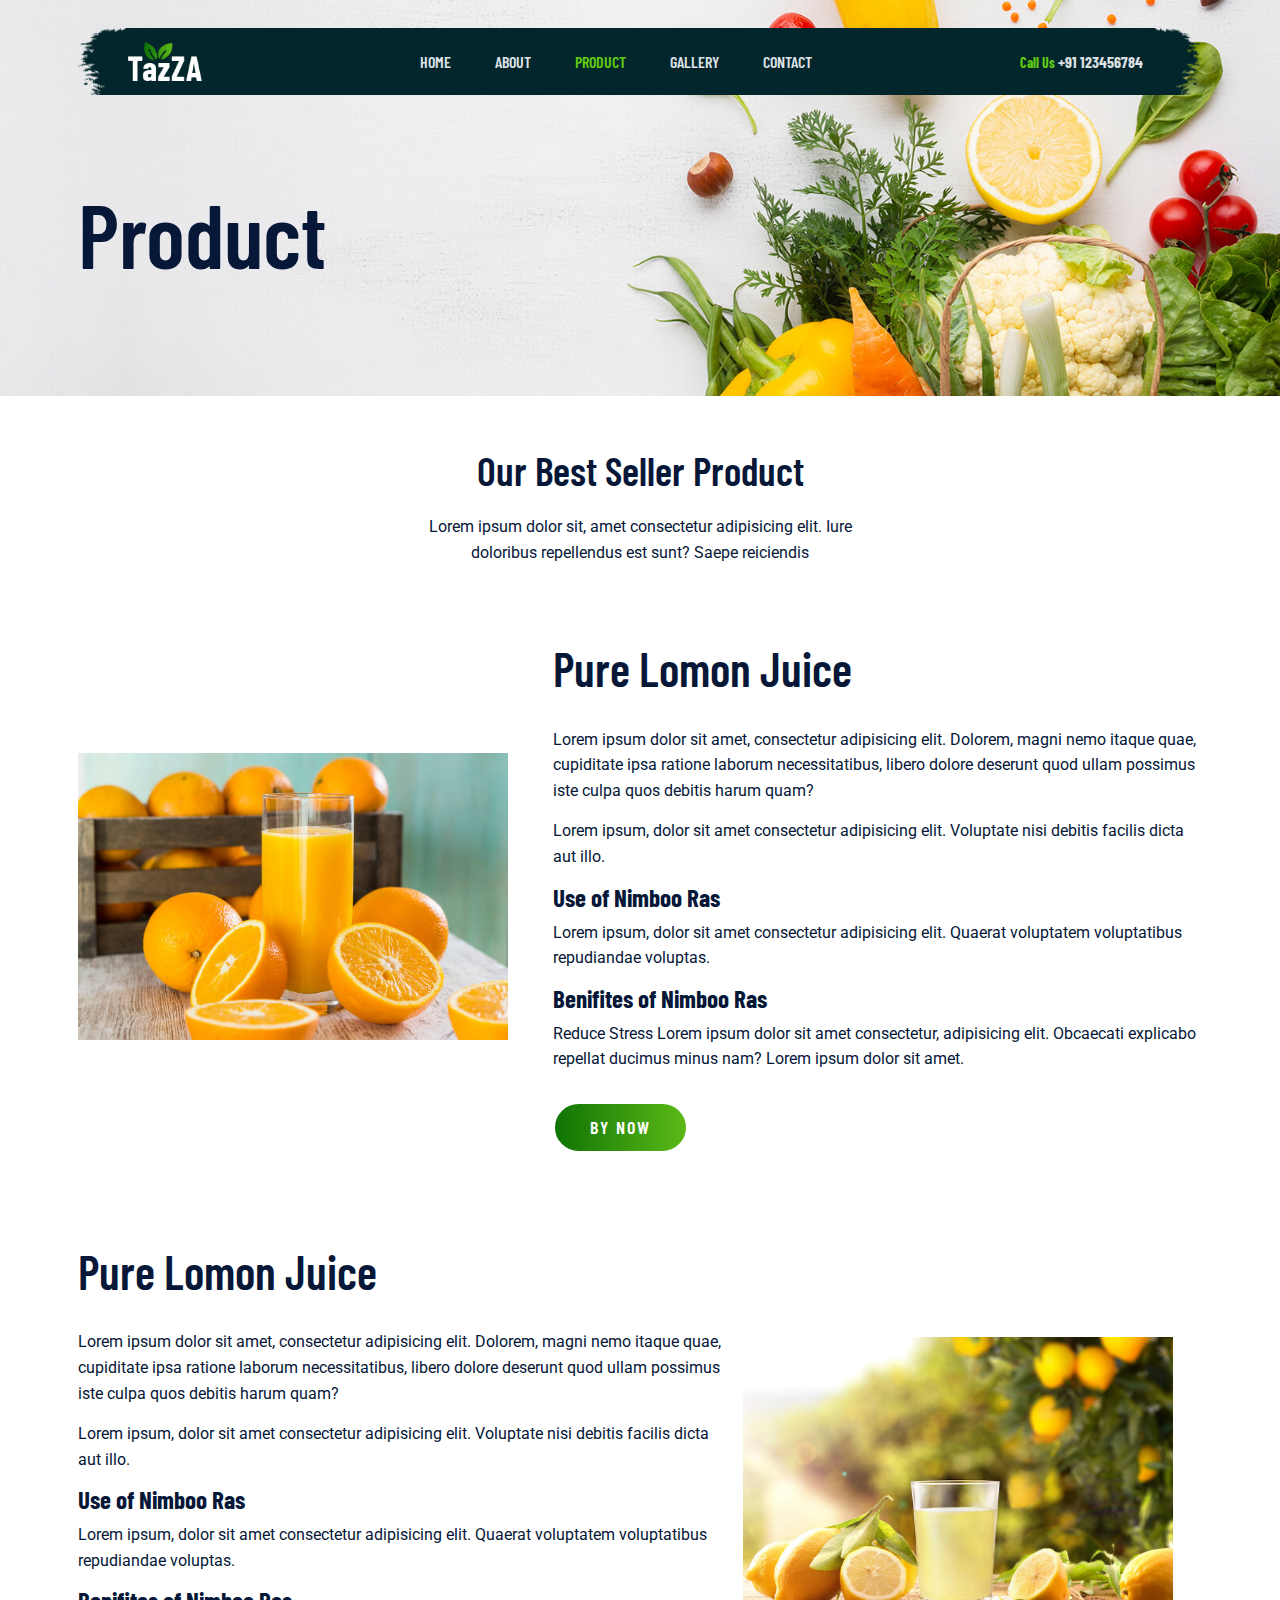
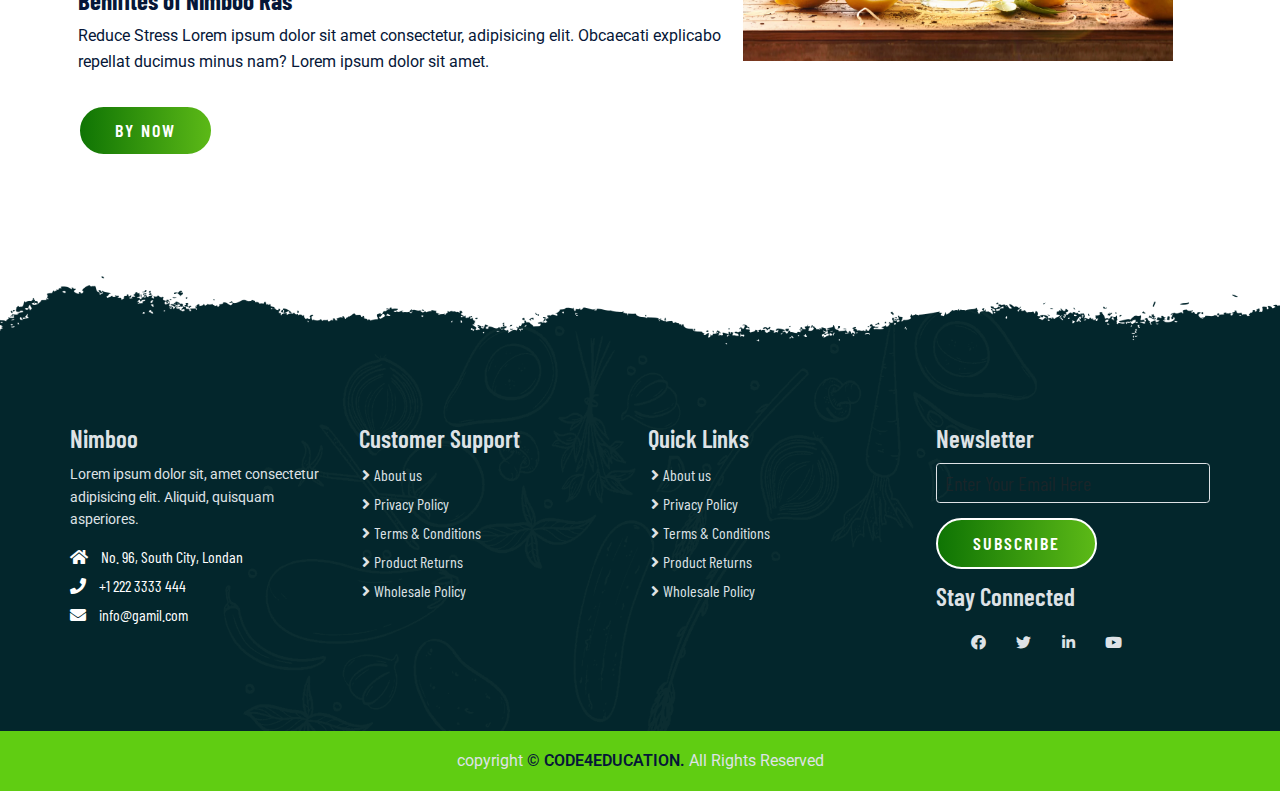
<file: product.html>
<!DOCTYPE html>
<html lang="en">

<head>
    <meta charset="UTF-8">
    <meta http-equiv="X-UA-Compatible" content="IE=edge">
    <meta name="viewport" content="width=device-width, initial-scale=1.0">
    <title>multi-page website</title>

    <!-- light box popup  -->
    <link rel="stylesheet" href="/css/lightbox.css">

    <!-- bootsrap css  -->
    <link href="https://cdn.jsdelivr.net/npm/bootstrap@5.1.3/dist/css/bootstrap.min.css" rel="stylesheet">
    <link rel="stylesheet" href="https://cdnjs.cloudflare.com/ajax/libs/font-awesome/5.15.4/css/all.min.css" />

    <!-- cutome css  -->
    <link rel="stylesheet" href="/css/style.css">
    <link rel="stylesheet" href="/css/resp.css">


</head>
<body class="product">
    <!-- navbar section start  -->
    <header id="full_nav">
        <div class="header">
            <div class="container">
                <nav class="navbar navbar-expand-lg  ">
                        <a class="navbar-brand" href="#">
                            <img src="/images/logo.png" alt="logo">
                        </a>
                        <button class="navbar-toggler" type="button" data-bs-toggle="collapse"
                            data-bs-target="#navbarNav" aria-controls="navbarNav" aria-expanded="false"
                            aria-label="Toggle navigation">
                            <!-- <span class="navbar-toggler-icon"></span> -->
                            <i class="fas fa-stream navbar-toggler-icon"></i>
                        </button>
                        <div class="collapse navbar-collapse" id="navbarNav">
                            <ul class="navbar-nav mx-auto">
                                <li class="nav-item">
                                    <a class="nav-link " aria-current="page" href="index.html">Home</a>
                                </li>
                                <li class="nav-item">
                                    <a class="nav-link" href="about.html">About</a>
                                </li>
                                <li class="nav-item">
                                    <a class="nav-link active" href="product.html">Product</a>
                                </li>
                                <li class="nav-item">
                                    <a class="nav-link" href="gallery.html">Gallery</a>
                                </li>
                                <li class="nav-item">
                                    <a class="nav-link" href="contact.html">Contact</a>
                                </li>
                            </ul>
                            <div class="header_right">
                                <div class="text-lg-end">
                                    <span>Call Us</span>
                                    <span class="phone_no">+91 123456784</span>
                                </div>
                            </div>
                        </div>
                   
                </nav>
            </div>
        </div>
    </header>

    <!-- navbar section exit  -->

    <!-- banner section start  -->
    <section class="banner_section">
        <div class="container">
            <div class="banner-content ">
                <h1>Product</h1>
            </div>
        </div>
    </section>
    <!-- banner section exit  -->

    <!-- product section start  -->
          <section class="product_section">
            <div class="container">
                <div class="row justify-content-center">
                    <div class="col-12 text-center pb-5">
                        <h2 class="section-title">Our Best Seller Product</h2>
                        <p class="section-subtitle">Lorem ipsum dolor sit, amet consectetur adipisicing elit. Iure doloribus repellendus est sunt? Saepe reiciendis </p>
                    </div>
                </div>
                <div class="row align-items-center py-5">
                    <div class="col-xl-5 col-lg-6 col-12 mb-5">
                        <div class="card border-0 me-lg-5">
                            <img src="/images/products/fresh-fruits1.jpg" alt="">
                        </div>
                    </div>
                    <div class="col-xl-7 col-lg-6 col-12 mb-5">
                        <div class="product-content">
                            <h2>Pure Lomon Juice</h2>
                            <div class="product-details">
                                <p>Lorem ipsum dolor sit amet, consectetur adipisicing elit. Dolorem, magni nemo itaque quae, cupiditate ipsa ratione laborum necessitatibus, libero dolore deserunt quod ullam possimus iste culpa quos debitis harum quam?</p>
                                <p>Lorem ipsum, dolor sit amet consectetur adipisicing elit. Voluptate nisi debitis facilis dicta aut illo.</p>
                                <h4>Use of Nimboo Ras</h4>
                                <p>Lorem ipsum, dolor sit amet consectetur adipisicing elit. Quaerat voluptatem voluptatibus repudiandae voluptas.</p>
                                <h4>Benifites of Nimboo Ras</h4>
                                <p>Reduce Stress Lorem ipsum dolor sit amet consectetur, adipisicing elit. Obcaecati explicabo repellat ducimus minus nam?
                                    Lorem ipsum dolor sit amet.
                                </p>
                                <a href="#" class="btn main-btn">By Now</a>
                            </div>
                        </div>
                    </div>
                </div>
                <div class="row align-items-center py-5">
                  
                    <div class="col-xl-7 col-lg-6 col-12 mb-5 order-2 order-lg-1">
                        <div class="product-content">
                            <h2>Pure Lomon Juice</h2>
                            <div class="product-details">
                                <p>Lorem ipsum dolor sit amet, consectetur adipisicing elit. Dolorem, magni nemo itaque quae, cupiditate ipsa ratione laborum necessitatibus, libero dolore deserunt quod ullam possimus iste culpa quos debitis harum quam?</p>
                                <p>Lorem ipsum, dolor sit amet consectetur adipisicing elit. Voluptate nisi debitis facilis dicta aut illo.</p>
                                <h4>Use of Nimboo Ras</h4>
                                <p>Lorem ipsum, dolor sit amet consectetur adipisicing elit. Quaerat voluptatem voluptatibus repudiandae voluptas.</p>
                                <h4>Benifites of Nimboo Ras</h4>
                                <p>Reduce Stress Lorem ipsum dolor sit amet consectetur, adipisicing elit. Obcaecati explicabo repellat ducimus minus nam?
                                    Lorem ipsum dolor sit amet.
                                </p>
                                <a href="#" class="btn main-btn">By Now</a>
                            </div>
                        </div>
                    </div>
                    <div class="col-xl-5 col-lg-6 col-12 mb-5 order-1 order-lg-2">
                        <div class="card border-0 me-lg-5">
                            <img src="/images/products/fresh-fruits2.jpg" alt="">
                        </div>
                    </div>
                </div>

            </div>
       

          </section>
    <!-- product section exit  -->

    <!-- About section start  -->
    <!-- About section exit  -->

    <!-- product section start  -->
    <!-- product section exit  -->

        <!-- Footer section start  -->
        <section class="footer_wrapper mt-3 mb-md-0">
            <div class="container px-5 px-lg-0">
                <div class="row">
                    <div class="col-lg-3 col-sm-6 mb-6 mb-lg-0">
                        <h5>Nimboo</h5>
                        <p class="mb-4 ps-0 company_details">Lorem ipsum dolor sit, amet consectetur adipisicing elit.
                            Aliquid, quisquam asperiores.</p>
                        <div class="contact-info">
                            <ul class="list-unstyled  text-check ">
                                <li><a href="#" > <i class="fa fa-home me-3"></i> No. 96, South City, Londan</a></li>
                                <li><a href="#" > <i class="fa fa-phone me-3"></i> +1 222 3333 444</a></li>
                                <li><a href="#" > <i class="fa fa-envelope me-3"></i> info@gamil.com</a></li>
                            </ul>
                        </div>
                    </div>
                    <div class="col-lg-3 col-sm-6 mb-5 mb-lg-0">
                        <h5>Customer Support</h5>
                        <ul class="link-widget p-0">
                            <li><a href="#">About us</a></li>
                            <li><a href="#">Privacy Policy</a></li>
                            <li><a href="#">Terms & Conditions</a></li>
                            <li><a href="#">Product Returns</a></li>
                            <li><a href="#">Wholesale Policy</a></li>
                        </ul>
                    </div>
                    <div class="col-lg-3 col-sm-6 mb-5 mb-lg-0">
                        <h5>Quick Links</h5>
                        <ul class="link-widget p-0">
                            <li><a href="#">About us</a></li>
                            <li><a href="#">Privacy Policy</a></li>
                            <li><a href="#">Terms & Conditions</a></li>
                            <li><a href="#">Product Returns</a></li>
                            <li><a href="#">Wholesale Policy</a></li>
                        </ul>
                    </div>
                    <div class="col-lg-3 col-sm-6 mb-5 mb-lg-0">
                        <h5>Newsletter</h5>
                        <div class="form-group mb-4">
                            <input type="email" class="form-control bg-transparent" placeholder="Enter Your Email Here">
                            <button type="submit" class="btn main-btn">Subscribe</button>
                        </div>
                        <h5>Stay Connected</h5>
                        <ul class="social-network d-flex align-items-center p0">
                            <li><a href="#"><i class="fab fa-facebook"></i></a></li>
                            <li><a href="#"><i class="fab fa-twitter"></i></a></li>
                            <li><a href="#"><i class="fab fa-linkedin-in"></i></a></li>
                            <li><a href="#"><i class="fab fa-youtube"></i></a></li>
                        </ul>
                    </div>
    
    
                </div>
            </div>
    
            <div class="container-fluid copyright-section">
                <p>copyright <a href="#"> &copy; CODE4EDUCATION.</a> All Rights Reserved</p>
            </div>
    
        </section>





    <!-- jQuery CDN  -->
    <script src="https://cdnjs.cloudflare.com/ajax/libs/jquery/3.6.0/jquery.min.js"></script>


    <!-- Light box popup  -->
    <script src="/js/lightbox.js"></script>
    <!-- bootsrap js  -->
    <script src="https://cdn.jsdelivr.net/npm/bootstrap@5.1.3/dist/js/bootstrap.bundle.min.js"></script>

    <!-- cutome js  -->
    <script src="/js/app.js"></script>
</body>

</html>
</file>
<file: css/style.css>
/* importing fonts  */
@import url('https://fonts.googleapis.com/css2?family=Barlow+Condensed:wght@200;300;400;500;600;700;800&family=Roboto:wght@300;400;500;700&display=swap');


*,
*::before,
*::after {
    -webkit-box-sizing: border-box;
    -moz-box-sizing: border-box;
    box-sizing: border-box;
    margin: 0;
    padding: 0;
    text-decoration: none;
    outline: none;
}

* {
    padding: 0;
    margin: 0;
    box-sizing: border-box;
}

:root {

    /* Background Color  */
    --bg-white: #fff;
    --bg-dark-color: #03262c;

    /* Text Colors  */
    --primary-text: #061738;
    --secondary-color: #60cd12;
    --light-color: #e2f6de;
    --dark-color: #03262c;
    --text-white: #dee2e6;
    --anchor-color: #007aff;


    /* Font family  */
    --primary-font: 'Barlow Condensed', sans-serif;
    --secondary-font: 'Roboto', sans-serif;

}

body,
html {
    color: var(--primary-text);
    font-size: 10px;
    /*root define for 1rem = 10px but browser-defult 16px   */
    font-weight: 400;
    font-family: var(--primary-font);
    line-height: 1.5;
}


h1,
h2,
h3,
h4,
h5,
h6,
p {
    margin: 0;
}

h1 {
    font-size: 9rem;
    line-height: 1.4;
    font-weight: 600;
    color: var(--primary-text);
}

h2 {
    font-size: 4.7rem;
    line-height: 1.2;
    display: inline-block;
    text-transform: capitalize;
    margin-bottom: 2rem;
    font-weight: 600;
    color: var(--primary-text);
}

h3 {
    font-size: 3.1rem;
    line-height: 1.2;
    font-weight: 700;
    color: var(--text-white);
}

h4 {
    font-size: 2.5rem;
    font-weight: 700;
    line-height: 1;
    color: var(--primary-white);
}

h5 {
    font-size: 1.8rem;
    font-weight: 600;
    line-height: 1;
    color: var(--primary-white);
}

p {
    font-size: 1.6rem;
    line-height: 1.6;
    margin-top: 1rem;
    color: var(--primary-text);
    font-family: var(--secondary-font);
}

embed,
iframe,
img,
object {
    max-width: 100%;
}

a,
a:active,
a:focus,
a:hover,
button {
    text-decoration: none;
    outline: 0;
}

li a {
    color: var(--text-white);
}

a:hover,
button:hover {
    -webkit-transition: all 0.3s ease-in;
    -o-transition: all 0.3s ease-in;
    -moz-transition: all 0.3s ease-in;
    transition: all 0.3s ease-in;
}

::-webkit-scrollbar {
    width: 1rem;
}

::-webkit-scrollbar-track {
    background: var(--bg-white);
}

::-webkit-scrollbar-thumb {
    background: var(--secondary-color);
}

.main-btn {
    position: relative;
    color: var(--bg-white);
    background: linear-gradient(to right, #0f7404, #5cb917);
    z-index: 1;
    overflow: hidden;
    border: 0.2rem solid var(--bg-white);
    border-radius: 3.5rem;
    text-transform: uppercase;
    padding: 1rem 3.5rem;
    font-weight: 600;
    font-size: 1.8rem;
    margin-top: 1.5rem;
    letter-spacing: .2rem;

}

.main-btn:hover {
    background: var(--bg-white);
    color: var(--secondary-color);
    border: 0.2rem solid var(--secondary-color);
}

section {
    padding: 5rem 0;
}

.section-title {
    font-size: 4rem;
    font-weight: 600;
    color: var(--primary-text);
    text-transform: capitalize;
    margin-bottom: 2rem;

}

.section-subtitle {
    font-size: 1.6rem;
    font-weight: 400;
    color: var(--primary-text);
    font-family: var(--secondary-font);
    max-width: 40%;
    margin: auto;
    margin-bottom: 1.5rem;

}

 .about .banner_section,
.product .banner_section,
.gallery .banner_section,
.distributors .banner_section,
.contact .banner_section{
    background: url('/images/banner-slide/top-banner.jpg');
    background-repeat: no-repeat;
    background-position: center;
    background-size: cover;
    padding-top: 17rem;
    padding-bottom: 10rem;
    min-height: auto; 

}


/* 01 navbar css  */
.header {
    position: absolute;
    width: 100%;
    top: 2rem;
    left: 0;
    z-index: 2;
}

.header .navbar {
    background: url('/images/header-bg.png')no-repeat center center/contain;
    padding: 2rem 5rem;
}

.header .navbar-brand {
    width: 7.5rem;
    margin-top: -0.1rem;
}

.header .navbar-nav .nav-link {
    color: var(--text-white);
    text-transform: uppercase;
    font-size: 1.6rem;
    font-weight: 600;
    padding: .5rem 2rem;
    margin: 0 0.2rem;
    font-family: var(--primary-font);

}

.header .navbar-nav .nav-link:hover,
.header .navbar-nav .nav-link.active {
    color: var(--secondary-color);
}

.header .navbar-toggler {
    color: var(--text-white);
    font-size: 2rem;
    height: 2.7rem;
    padding: 0;
}

.header .navbar-toggler:focus {
    box-shadow: none;
    outline: none;
}


.header .header_right {
    color: var(--secondary-color);
    display: block;
    font-weight: 700;
    font-size: 1.4rem;
    margin-right: 1rem;


}

.header .header_right .phone_no {
    color: var(--text-white);
    font-size: 1.6rem;
}

.header-scrolled {
    position: fixed;
    top: -0.4rem;
    left: 0;
    right: 0;
    width: 100%;
    max-width: 1320px;
    margin: auto;
    z-index: 999;
    transition: 0.3s all ease-in-out;

}

/* https://www.youtube.com/watch?v=QSfUAuQqfVM */
/* 56.52 */

/* banner_section */

.banner_section {
    background: url('/images/banner-slide/Banner-1.jpg') no-repeat center center/cover;
    min-height: 90vh;

}

.banner_section .carousel-item {
    padding: 3rem 0;
    height: 90vh;
}

.banner_section .carousel-caption {
    top: 30%;
    bottom: 0;
    left: 3%;
    right: 0;
    text-align: left;
    width: 100%;

}

.banner_section .carousel-caption h3 {
    padding: 0.5rem 1.5rem;
    background-color: var(--dark-color);
    display: inline;

}

.banner_section .carousel-caption p {
    max-width: 40rem;
    margin-bottom: 2rem;

}

/* feature_section */

.features_section .features-box {
    background-color: transparent;
    border: 0.15rem solid var(--light-color);
    padding: 8rem 0;
    transition: all 0.3s;
}

.features_section .features-icon-border {
    background-color: transparent;
    border-radius: 50%;
    border: 0.2rem solid var(--light-color);
    padding: 1.3rem;
    display: inline-block;

}

.features_section .features-box .features-icon {
    height: 6.5rem;
    width: 6.5rem;
    background-color: var(--light-color);
    margin: auto;
    border-radius: 50%;
    display: flex;
    align-items: center;
    justify-content: center;

}

.features_section .features-box .features-icon img {
    width: 3.7rem;
}

.features_section .features-box h3 {
    margin-top: 1.5rem;
    color: var(--primary-text);
}

.features_section .features-box:hover {
    background-color: var(--bg-dark-color);
    border-color: var(--bg-dark-color);
    cursor: pointer;
}

.features_section .features-box:hover h3 {
    color: var(--text-white);
}

.features_section .features-box:hover .features-icon-border {
    border-color: var(--secondary-color);
}


/* About section  */
.landing_about_section {
    background: url(/images/about/about-banner.jpg);
    background-size: cover;
    background-repeat: no-repeat;
    background-position: center center;
    padding: 9rem 0;
}

.landing_about_section p {
    color: var(--primary-text);
    margin-bottom: 2rem;
}

/* landing_product_section */

.landing_product_section .product-card {
    position: relative;
    overflow: hidden;
    border: 0.2rem solid var(--light-color);
    cursor: pointer;
    padding: 2rem 1rem;
    transition: all 3s;
}

.landing_product_section .product-card .product-img {
    margin-bottom: 7rem;
    text-align: center;
}

.landing_product_section .product-card h3 {
    color: var(--primary-text);
}

.landing_product_section .product-card span {
    font-size: 1.8rem;
    font-weight: 600;
    text-transform: uppercase;
    color: var(--secondary-color);
    margin-right: 0.5rem;
    text-decoration: line-through;
    transition: all 0.3s;

}

.landing_product_section .product-card .product-detail {
    position: absolute;
    bottom: -22rem;
    right: 0;
    left: 0;
    text-align: center;
    padding: 5rem 1rem;
    background-color: var(--dark-color);
    transition: all 0.5s ease-in;

}

.landing_product_section .product-card:hover .product-detail{
    bottom: 0;
}


/* testimonial section  */

.testimonial_section{
    background-color: var(--light-color);
    padding-bottom: 8rem;
}

.testimonial_section .carousel-indicators{
    bottom: -6rem;
}
.testimonial_section .carousel-indicators button{
    background-color: var(--dark-color);
    width: 1.2rem;
    height: 1.2rem;
    border-radius: 50%;
}

.testimonial_section .card{
    background: url(/images/testimonial/testimonial-bg.png);
    background-size: cover;
    background-repeat: no-repeat;
    background-position: center;
    text-align: right;
    padding: 1rem 5rem 1rem 0rem;
    border-radius: 0 0.5rem 0.5rem 0;
    border: 0.1rem solid transparent;

}

.testimonial_section .profile-box{
    padding: 1.875rem;
    background-color: var(--dark-color);
    border-radius: .5rem 0 0 0.5rem;
}
.testimonial_section .profile-box img{
  border-radius: .625rem 3.125rem;
  width: 100%;
  height: 100%;
  object-fit: cover;
}

.testimonial_section .desc-box{
    padding-left: .2rem;
}




/* 32:55  */
/* https://www.youtube.com/watch?v=-38B-RIGsjQ&t=0s */


/* gallery_section */
.gallery_section img {
    width: 100%;
    height: 100%;
    object-fit: cover;
}


/* footer_wrapper */

.footer_wrapper{
    background: url('/images/footer-bg/footer_bg.png');
    background-size: cover;
    background-repeat: no-repeat;
    background-position: top center;
    padding-top: 15rem;
    padding-bottom: 0rem;


}

.footer_wrapper h5{
    color: var(--text-white);
    font-size: 2.5rem;
    margin-bottom: 1.25rem;

}

.footer_wrapper ul li{
    margin-bottom: 0.5rem;
    list-style: none;
    
}

.footer_wrapper .company_details{
    font-size: 1.4rem;

}
.footer_wrapper .contact-info ul li a{
    color: var(--text-gray);
    font-size: 1.6rem;
}

.footer_wrapper .link-widget li a,
.footer_wrapper p{
    color: var(--text-gray) ;
    font-size: 1.6rem;
    padding-left: 1.5rem;
    position: relative;
     -webkit-transition: all 0.3s ease-out 0s;
    transition: all 0.3s ease-in-out 0s;
}

.footer_wrapper .link-widget li a{
    color: var(--text-white);
}
.footer_wrapper p{
    color: var(--text-white);
}



.footer_wrapper .link-widget li a::before{
    content: '\f105';
    font-family: "Font Awesome 5 Free";
    font-weight: 900;
    position: absolute;
    left: 0.3rem;
    top: 50%;
    -webkit-transform: translateY(-50%);
    transform: translateY(-50%);
}

.footer_wrapper .link-widget li a:hover{ 
    margin-left: .625rem;
    color: var(--secondary-color);

}


.text-check{
    color: #fff;
}

.footer_wrapper .social-network a{
width: 3.5rem;
height: 3.5rem;
line-height: 3.2rem;
margin: .5rem;
display: inline-block;
border: 0.125rem solid var(--text-gray);
color: var(--text-white);
text-align: center;
font-size: 1.5rem;

border-radius: 100%;
-webkit-transition: all 0.3s cubic-bezier(0.645, 0.045, 0.355, 1);
transition: all .3s cubic-bezier(0.645, 0.045, 0.355, 1);
}


.footer_wrapper .social-network a:hover{
background-color: var(--secondary-color);
border-color: var(--secondary-color);
color: var(--text-white);
box-shadow: 0 0.625rem .9375rem 0 rgb(0 0 0 /10%);
transform: translateY(-0.1875rem);

}

.footer_wrapper .form-control{
    font-size: 2rem;
    color: var(--text-white);

}

.footer_wrapper .form-control:focus{
    outline: none;
    box-shadow: none;
    border-color: var(--secondary-color);
}

.footer_wrapper .copyright-section{
    background-color: var(--secondary-color);
    text-align: center;
    margin-top: 5rem;

}

.footer_wrapper .copyright-section p{
    margin-top: 0px;
    padding: 3rem 0;
    line-height: 0;

 }
 .footer_wrapper .copyright-section a{
    color: var(--primary-text);
    font-weight: 600;

 }



 /* About page start here ====  */
 .about .about-details p{
    color: var(--primary-text);
 }



 /* Product Page  */
 .product .product-details p {
    margin-bottom: 1.5rem;
 }


 /* contact */

 .contact .contact-form{
    background-color: var(--light-color);
    padding: 5rem;
    box-shadow: 0 0.2rem 1.5rem rgb(0   0 0 / 4%);
 }

 .contact .contact-form .form-control:focus{
    outline: none;
    box-shadow: none;
 }

 .contact .contact-form .form-control::placeholder{
    color: var(--primary-text);

 }

 .contact .contact-form .form-control{
    padding: 1rem 1.5rem;
    border-radius: 0rem;
    border:  0.1rem solid var(--secondary-color);
    color: var(--primary-text);
    font-size: 1.5rem;
    font-weight: 400;
    font-family: var(--secondary-font);


 }

 .contact .contact-form textarea{
    min-height: 15rem;
 }
 .contact .contact-form .info-box li{
    position: relative;
    padding-left: 7rem;
    padding-bottom: 3.5rem;
    margin-bottom: 2.9rem;

 }
 .contact .contact-form .info-box li i {
    position: absolute;
    left: 0;
    top: 1.5rem;
    font-size: 4.5rem;
    line-height: 4.5rem;
    color: var(--primary-text);
 }

 .contact .contact-form .info-box li p { 
    color: var(--primary-text);
 }
 .contact .contact-form .info-box li a {
    color: var(--dark-color);
    font-size:  2.5rem;
    font-size: 400;
    margin-bottom: 0;
    font-family: var(--secondary-color);
 }
</file>
<file: css/resp.css>
/* Media Query 1170px  */
@media only screen and (max-width: 1170px) {

    /* Gernal Css  */
    .section-subtitle {
        max-width: 60%;

    }

   

    /* 2 banner section  */
    .banner_section .carousel-item{
        height: 90vh;
    }

}

/* Media Query 991px  */
@media (max-width: 991px) {

    /* Gernal Css  */
    .about .banner_section,
    .product .banner_section,
    .gallery .banner_section,
    .distributors .banner_section,
    .contact .banner_section {
       
      padding-top: 12.5rem;
        padding-bottom: 3rem;
     
    }

   /* 1 navbar css  */
   .header .navbar {
    background-size: cover;
    padding: 2rem;
}

.header .navbar-nav {
    margin-top: 2rem;
}

.header .navbar-nav .nav-link {
    padding: 0.2rem 0.5rem;
    margin-bottom: 1rem;
}

.header .header_right span {
    padding: 0.2rem 0.5rem;
}




}

/* Media Query 767px  */
@media (max-width: 767px) {

    /* Gernal Css  */
    body,html{
        font-size: 8px ;

    }
    .section-subtitle{
        max-width: 80%;
    }

    /* 1 navbar css  */


    /* Banner section  */
   .banner_section{
    min-height: 70vh;

   }
   .banner_section .carousel-item{
    height: 90vh;
}

}

/* Media Query 590px  */
@media (max-width: 590px) {

    /* Gernal Css  */
    body,html{
        font-size: 7px ;

    }

    /* 1 navbar css  */


}
</file>
